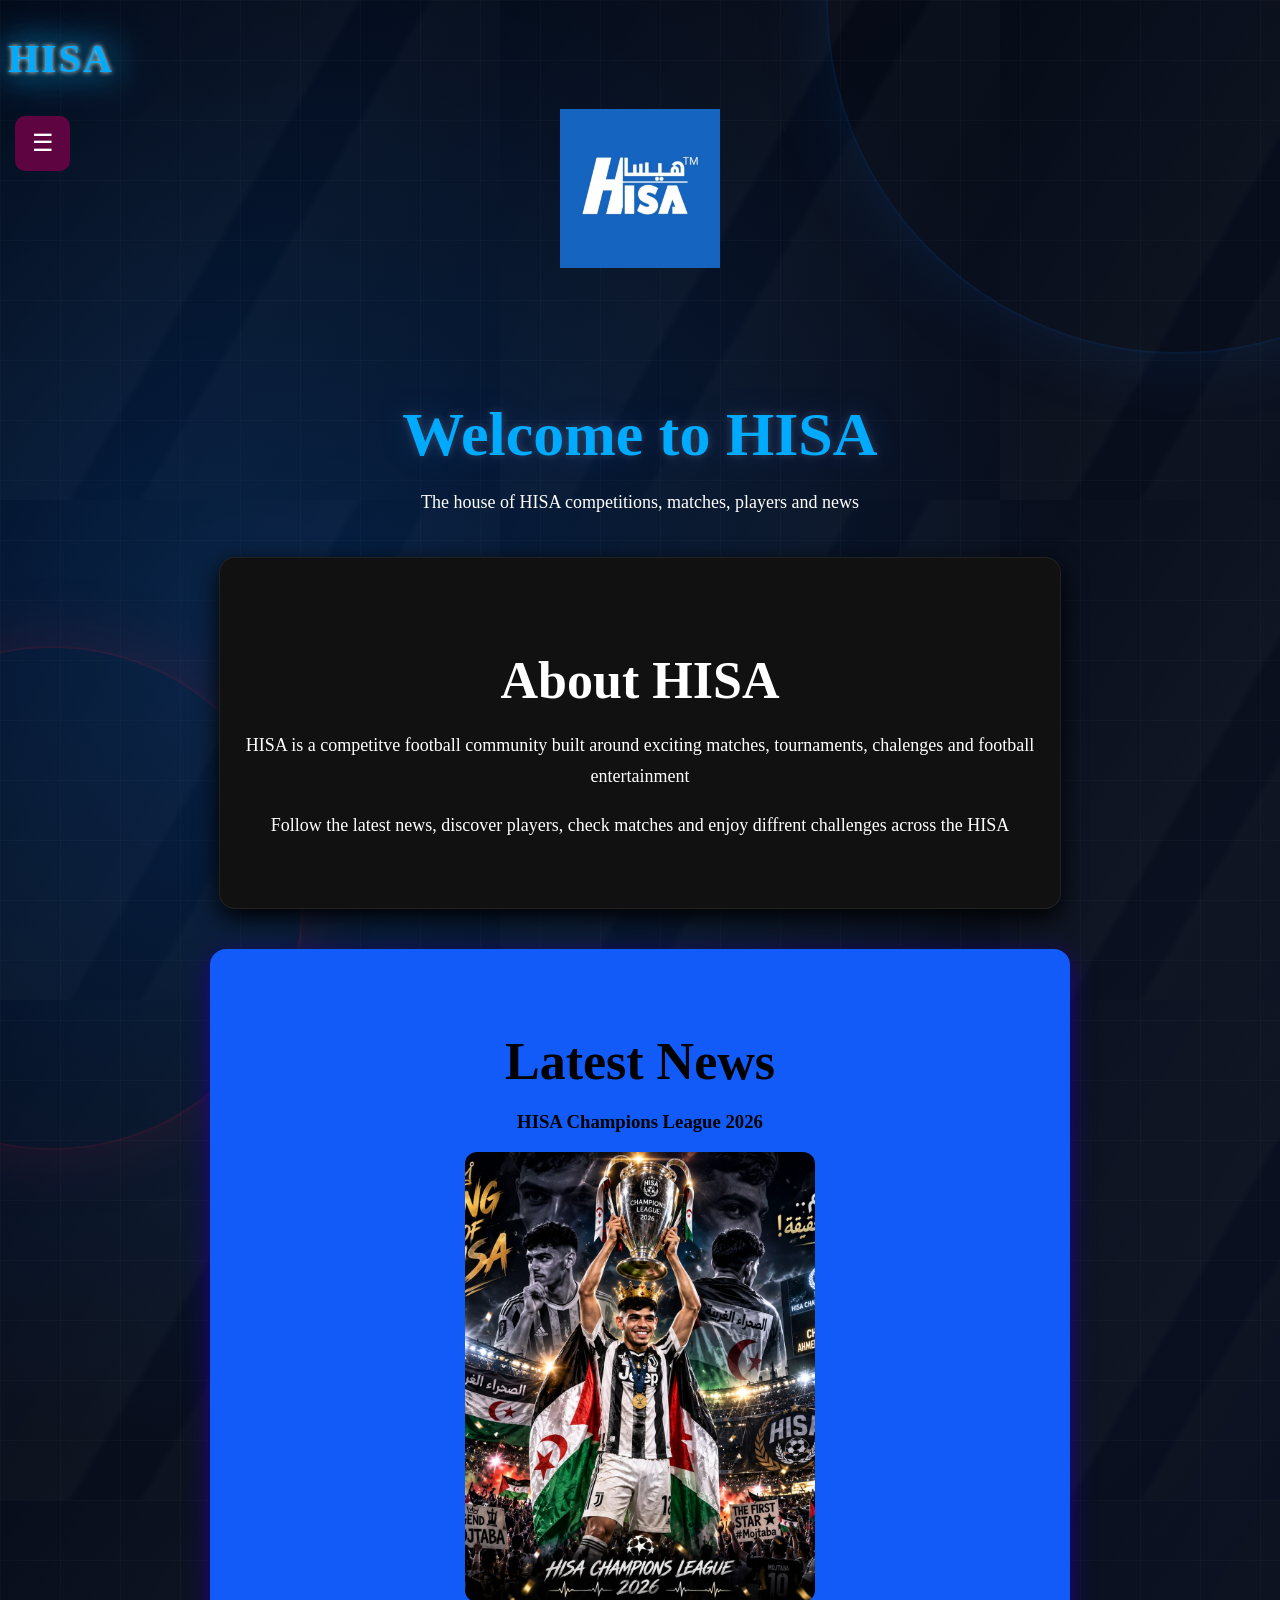
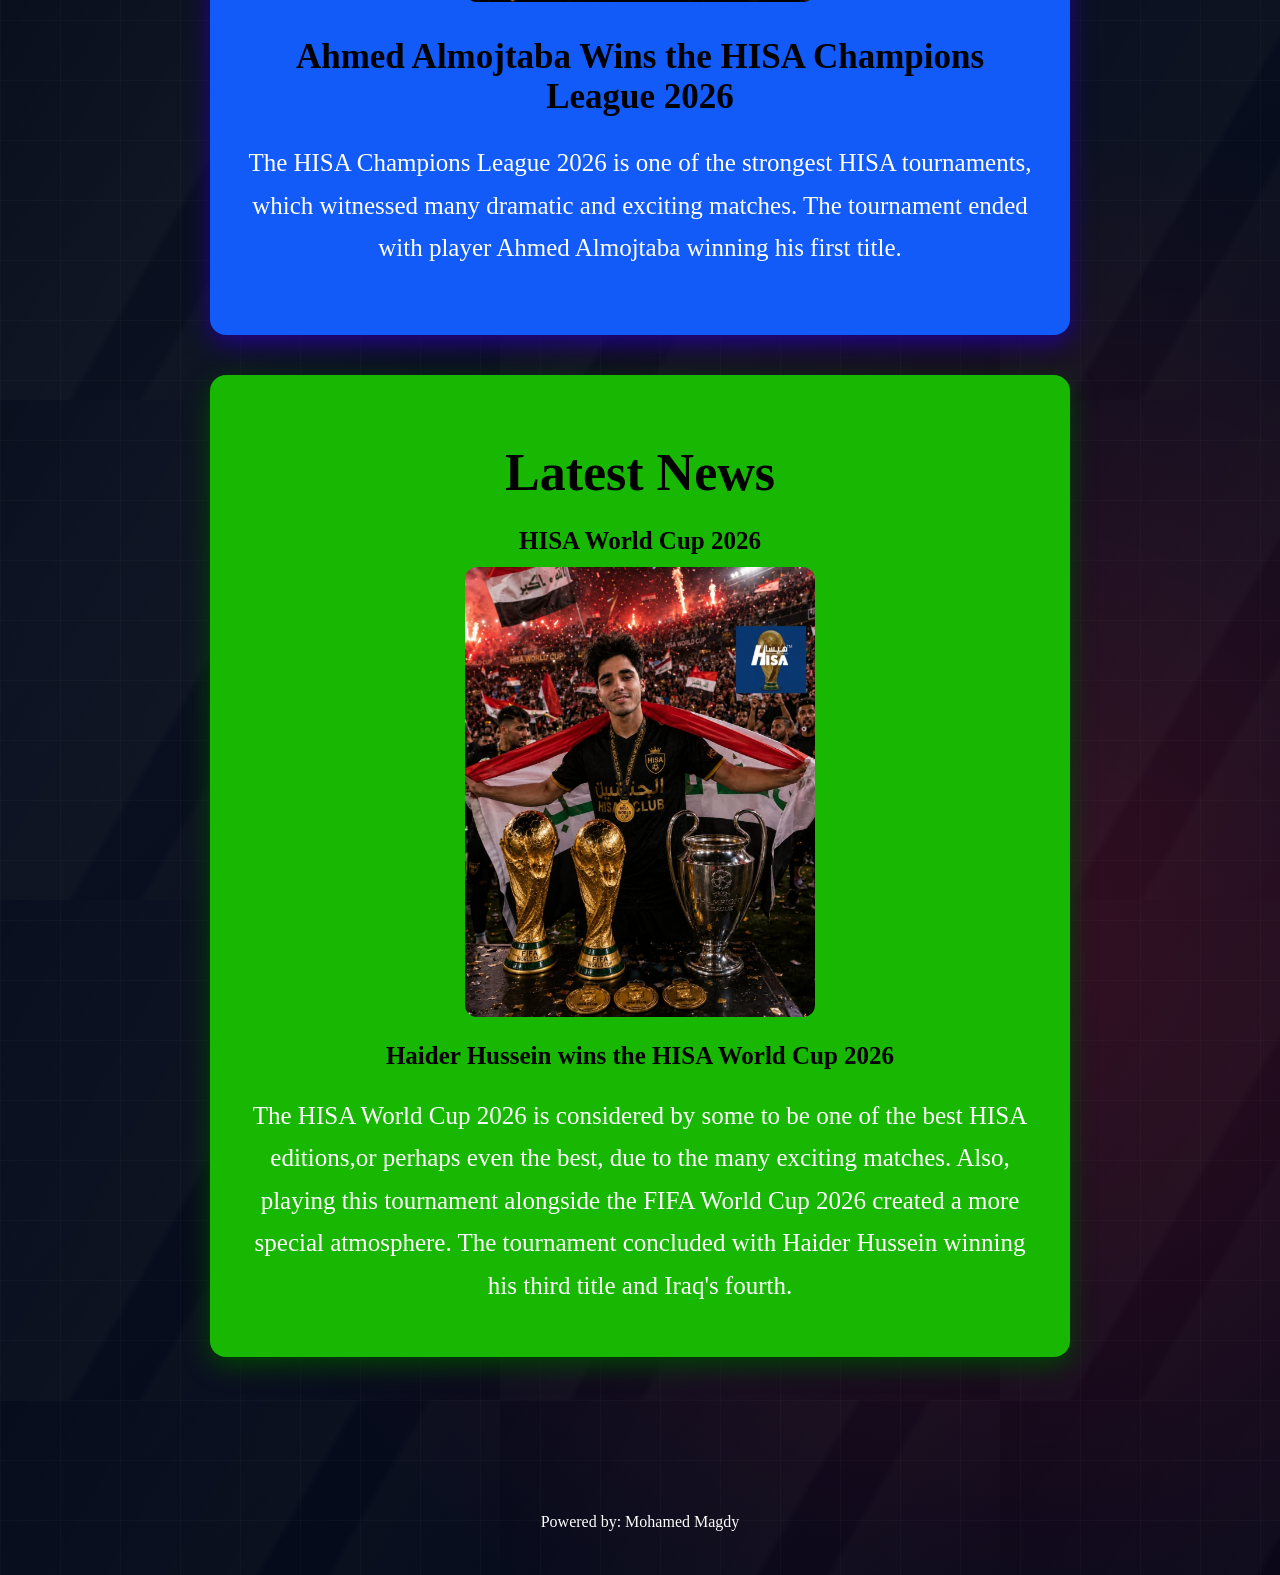
<file: index.html>
<!DOCTYPE html>
<html lang=":en">

<head>
<title>HISA</title>
<link rel="stylesheet" href="style.css">
</head>

<body>
    <h1 class="main-title">HISA</h1>

   <header>
   <img src="logo.png.jpeg">
    <button class="menu-button" id="menuButton">☰</button>

     <nav class="menu">

    <a href="index.html">Home</a>
    <a href="news.html">News</a>
    <a href="players.html">Players</a>
    <a href="matches.html">Matches</a>
    <a href="play match.html">Play Match</a>
    <a href="tournament.html">Tournaments</a>
    <a href="ranking.html">Ranking</a>

   </nav>

   </header>

   <section class="hero">
    <h1>Welcome to HISA</h1>
    <p>The house of HISA competitions, matches, players and news</p>
    <section class="about">

        <h2>About HISA</h2>
       <p> HISA is a competitve football community built around exciting matches, tournaments, chalenges and football entertainment</p>
       <p>Follow the latest news, discover players, check matches and enjoy diffrent challenges across the HISA</p>
    </section>
<section class="news">
    <h2>Latest News</h2>
    <article clss="news-card">
        <h3>HISA Champions League 2026</h3>
        <article class="news-card">
            <img src="winner.jpg.jpeg" alt="HISA Champions League Winner">
            <h3>Ahmed Almojtaba Wins the HISA Champions League 2026</h3>
            <p>The HISA Champions League 2026 is one of the strongest HISA tournaments, which witnessed many dramatic and exciting matches. The tournament ended with player Ahmed Almojtaba winning his first title.</p>
        </article>
     
    </article>

</section>

<section class="news1">
    <h2>Latest News</h2>
    <article class="tournament-name">
        <h3>HISA World Cup 2026</h3>
    <img src="WC.jpg.jpeg" alt="HISA News">
    <h3>Haider Hussein wins the HISA World Cup 2026</h3>
    <p>The HISA World Cup 2026 is considered by some to be one of the best HISA editions,or perhaps even the best, due to the many exciting matches. Also, playing this tournament alongside the FIFA World Cup 2026 created a more special atmosphere. The tournament concluded with Haider Hussein winning his third title and Iraq's fourth.</p>

</section>

   </section>

  <footer>
    <p>Powered by: Mohamed Magdy</p>
  </footer>


   <script src="script.js"></script>

</body>


</html>
</file>
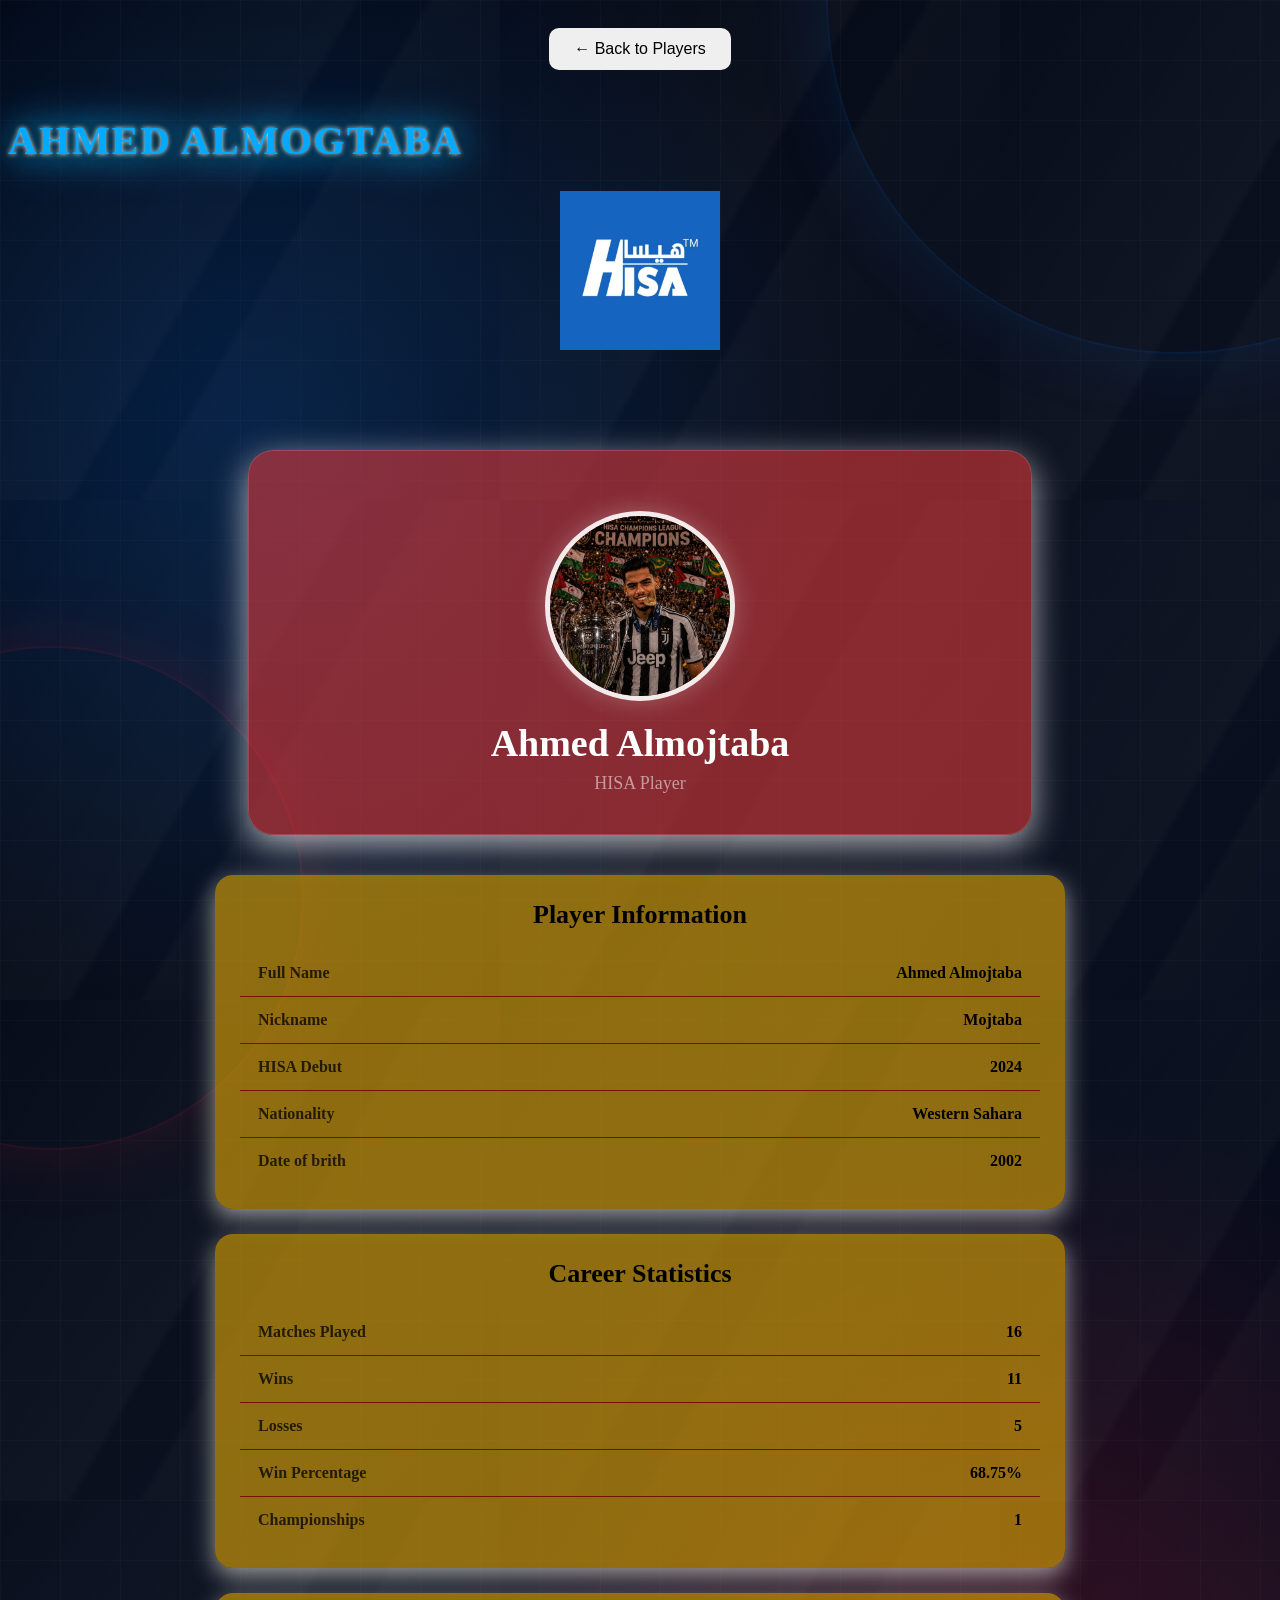
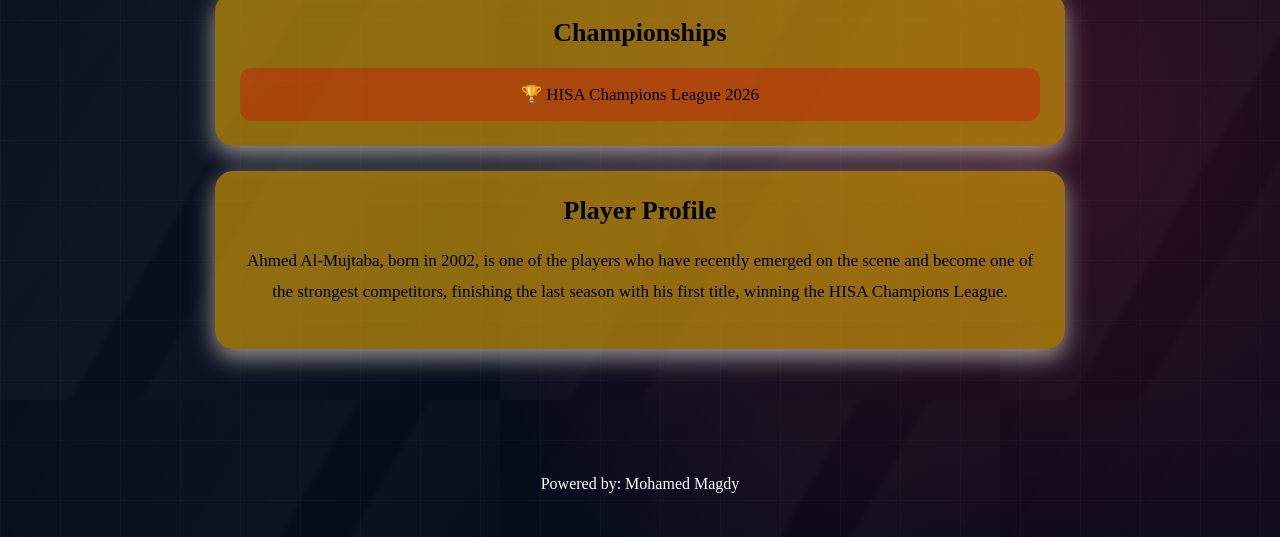
<file: almojtaba.html>
<!DOCTYPE html>
<html lang="en">

<head>
    <meta charset="UTF-8">

    <meta name="viewport" content="width=device-width, initial-scale=1.0">

    <title>Ahmed Almojtaba | HISA</title>

    <link rel="stylesheet" href="style.css">
</head>


<body>

    <!-- Back Button -->

    <button class="back-to-players" onclick="openPlayer('players.html')">
        ← Back to Players
    </button>


    <!-- Page Title -->

    <h1 class="main-title">Ahmed Almogtaba</h1>


    <!-- Header -->

    <header>

        <img src="logo.png.jpeg">


    </header>


    <!-- Player Profile -->

    <div class="player-profile">


    <div class="player-header-card">

    <div class="profile-image-container">
        <img src="mojtaba.jpg.jpeg" class="profile-image">
    </div>

    <h1>Ahmed Almojtaba</h1>

    <p class="player-subtitle">
        HISA Player
    </p>

</div>


        <!-- Player Information -->

        <div class="profile-section">

            <h2>Player Information</h2>


            <div class="info-table">

                <div class="info-row">
                    <span>Full Name</span>
                    <span>Ahmed Almojtaba</span>
                </div>


                <div class="info-row">
                    <span>Nickname</span>
                    <span>Mojtaba</span>
                </div>


                <div class="info-row">
                    <span>HISA Debut</span>
                    <span>2024</span>
                </div>


                <div class="info-row">
                    <span>Nationality</span>
                    <span>Western Sahara </span>
                </div>

                      <div class="info-row">
                    <span>Date of brith</span>
                    <span>2002</span>
                </div>

            </div>

        </div>

        <!-- Career Statistics -->

        <div class="profile-section">

            <h2>Career Statistics</h2>


            <div class="info-table">

                <div class="info-row">
                    <span>Matches Played</span>
                    <span>16</span>
                </div>


                <div class="info-row">
                    <span>Wins</span>
                    <span>11</span>
                </div>


                <div class="info-row">
                    <span>Losses</span>
                    <span>5</span>
                </div>


                <div class="info-row">
                    <span>Win Percentage</span>
                    <span>68.75%</span>
                </div>


                <div class="info-row">
                    <span>Championships</span>
                    <span>1</span>
                </div>

            </div>

        </div>


        <!-- Championships -->

        <div class="profile-section">

            <h2>Championships</h2>


            <div class="championship-list">

                <div class="championship">
                    🏆 HISA Champions League 2026
                </div>

            </div>

        </div>


        <!-- Player Profile -->

        <div class="profile-section">

            <h2>Player Profile</h2>


            <p class="player-description">

                Ahmed Al-Mujtaba, born in 2002,
                 is one of the players who have recently emerged on the scene and become one of the strongest competitors, 
                 finishing the last season with his first title, winning the HISA Champions League.

            </p>

        </div>


    </div>


    <!-- Footer -->

    <footer>

        <p>Powered by: Mohamed Magdy</p>

    </footer>


    <!-- JavaScript -->

    <script src="script.js"></script>


</body>

</html>
</file>
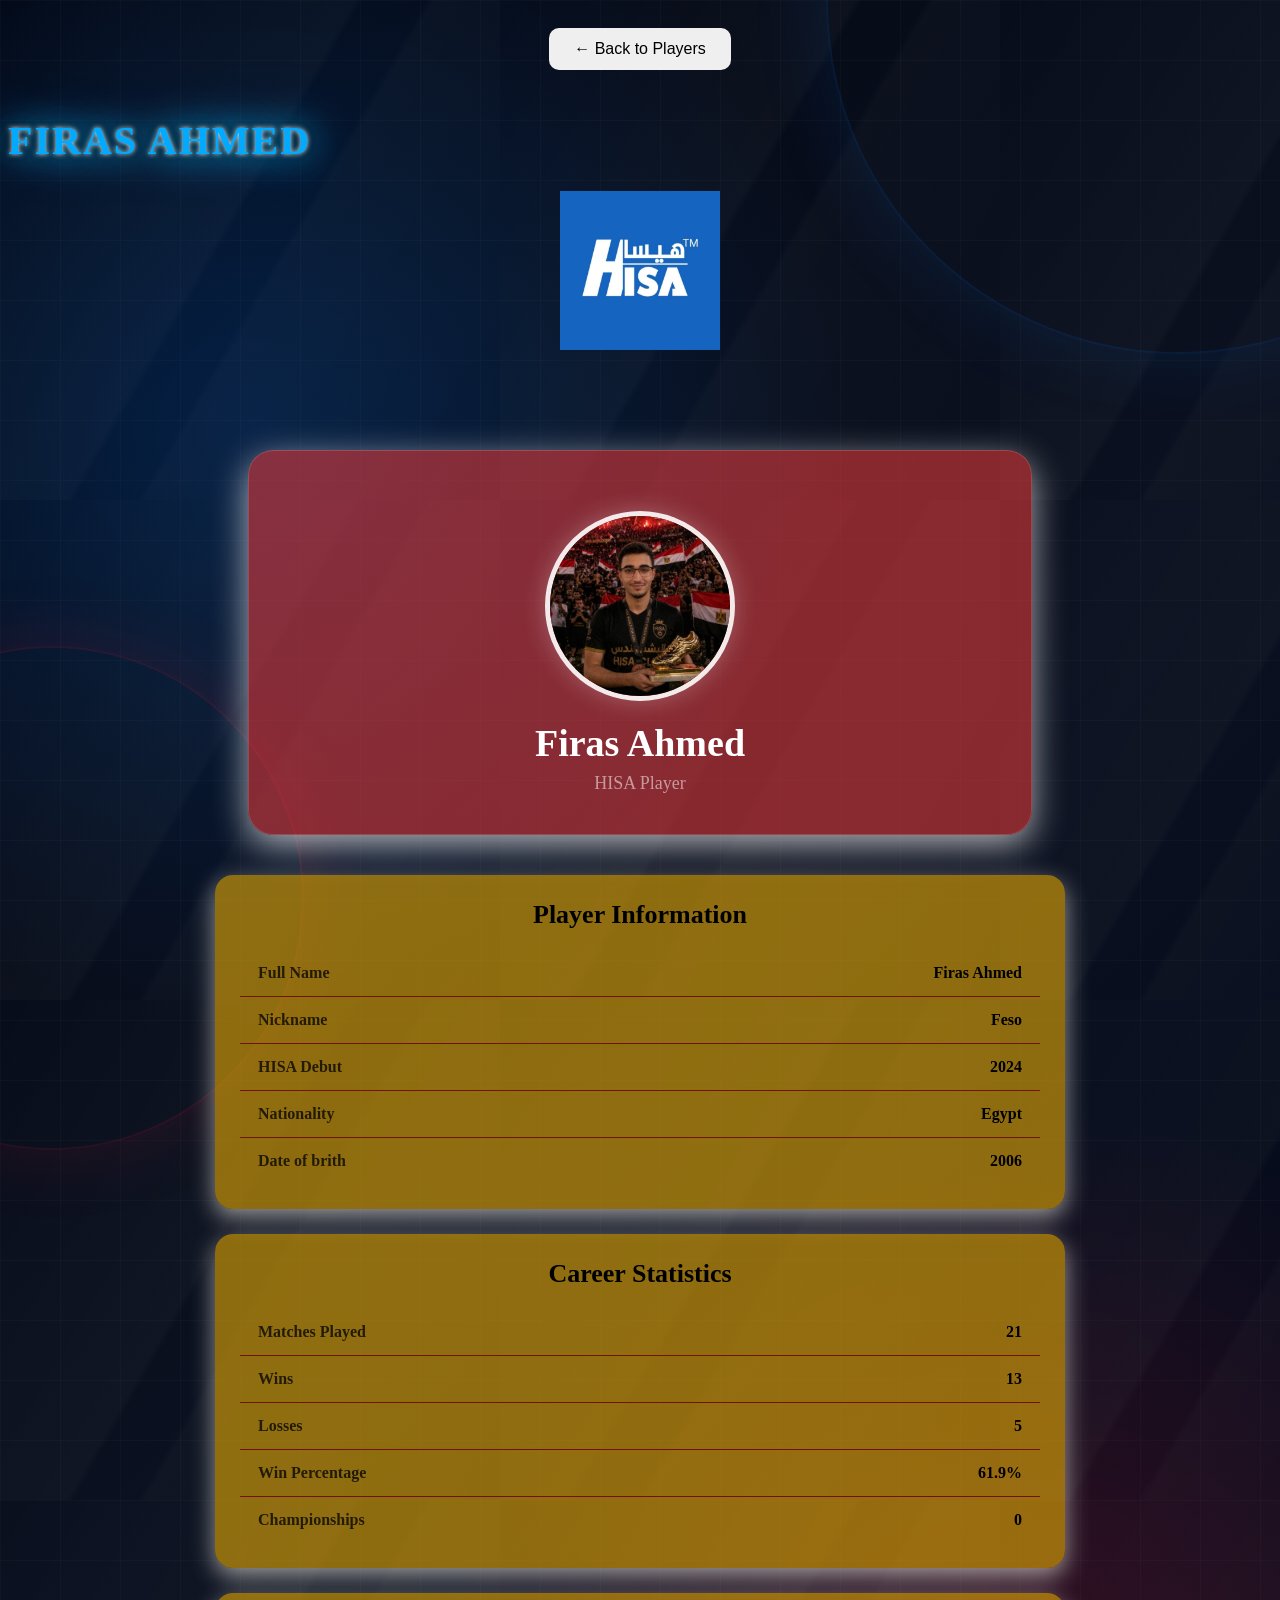
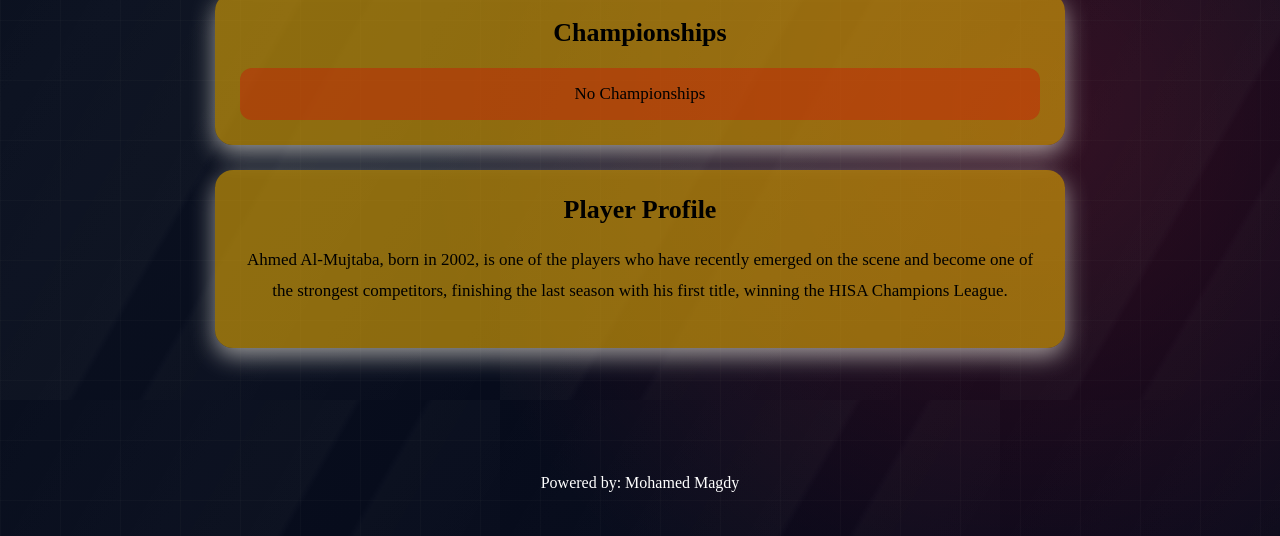
<file: feso.html>
<!DOCTYPE html>
<html lang="en">

<head>
    <meta charset="UTF-8">

    <meta name="viewport" content="width=device-width, initial-scale=1.0">

    <title>Firas Ahmed | HISA</title>

    <link rel="stylesheet" href="style.css">
</head>


<body>

    <!-- Back Button -->

    <button class="back-to-players" onclick="openPlayer('players.html')">
        ← Back to Players
    </button>


    <!-- Page Title -->

    <h1 class="main-title">Firas Ahmed</h1>


    <!-- Header -->

    <header>

        <img src="logo.png.jpeg">


    </header>


    <!-- Player Profile -->

    <div class="player-profile">


    <div class="player-header-card">

    <div class="profile-image-container">
        <img src="firas.jpg.jpeg" class="profile-image">
    </div>

    <h1>Firas Ahmed</h1>

    <p class="player-subtitle">
        HISA Player
    </p>

</div>


        <!-- Player Information -->

        <div class="profile-section">

            <h2>Player Information</h2>


            <div class="info-table">

                <div class="info-row">
                    <span>Full Name</span>
                    <span>Firas Ahmed</span>
                </div>


                <div class="info-row">
                    <span>Nickname</span>
                    <span>Feso</span>
                </div>


                <div class="info-row">
                    <span>HISA Debut</span>
                    <span>2024</span>
                </div>


                <div class="info-row">
                    <span>Nationality</span>
                    <span>Egypt </span>
                </div>

                      <div class="info-row">
                    <span>Date of brith</span>
                    <span>2006</span>
                </div>

            </div>

        </div>

        <!-- Career Statistics -->

        <div class="profile-section">

            <h2>Career Statistics</h2>


            <div class="info-table">

                <div class="info-row">
                    <span>Matches Played</span>
                    <span>21</span>
                </div>


                <div class="info-row">
                    <span>Wins</span>
                    <span>13</span>
                </div>


                <div class="info-row">
                    <span>Losses</span>
                    <span>5</span>
                </div>


                <div class="info-row">
                    <span>Win Percentage</span>
                    <span>61.9%</span>
                </div>


                <div class="info-row">
                    <span>Championships</span>
                    <span>0</span>
                </div>

            </div>

        </div>


        <!-- Championships -->

        <div class="profile-section">

            <h2>Championships</h2>


            <div class="championship-list">

                <div class="championship">
                    No Championships
                </div>

            </div>

        </div>


        <!-- Player Profile -->

        <div class="profile-section">

            <h2>Player Profile</h2>


            <p class="player-description">

                Ahmed Al-Mujtaba, born in 2002,
                 is one of the players who have recently emerged on the scene and become one of the strongest competitors, 
                 finishing the last season with his first title, winning the HISA Champions League.

            </p>

        </div>


    </div>


    <!-- Footer -->

    <footer>

        <p>Powered by: Mohamed Magdy</p>

    </footer>


    <!-- JavaScript -->

    <script src="script.js"></script>


</body>

</html>
</file>
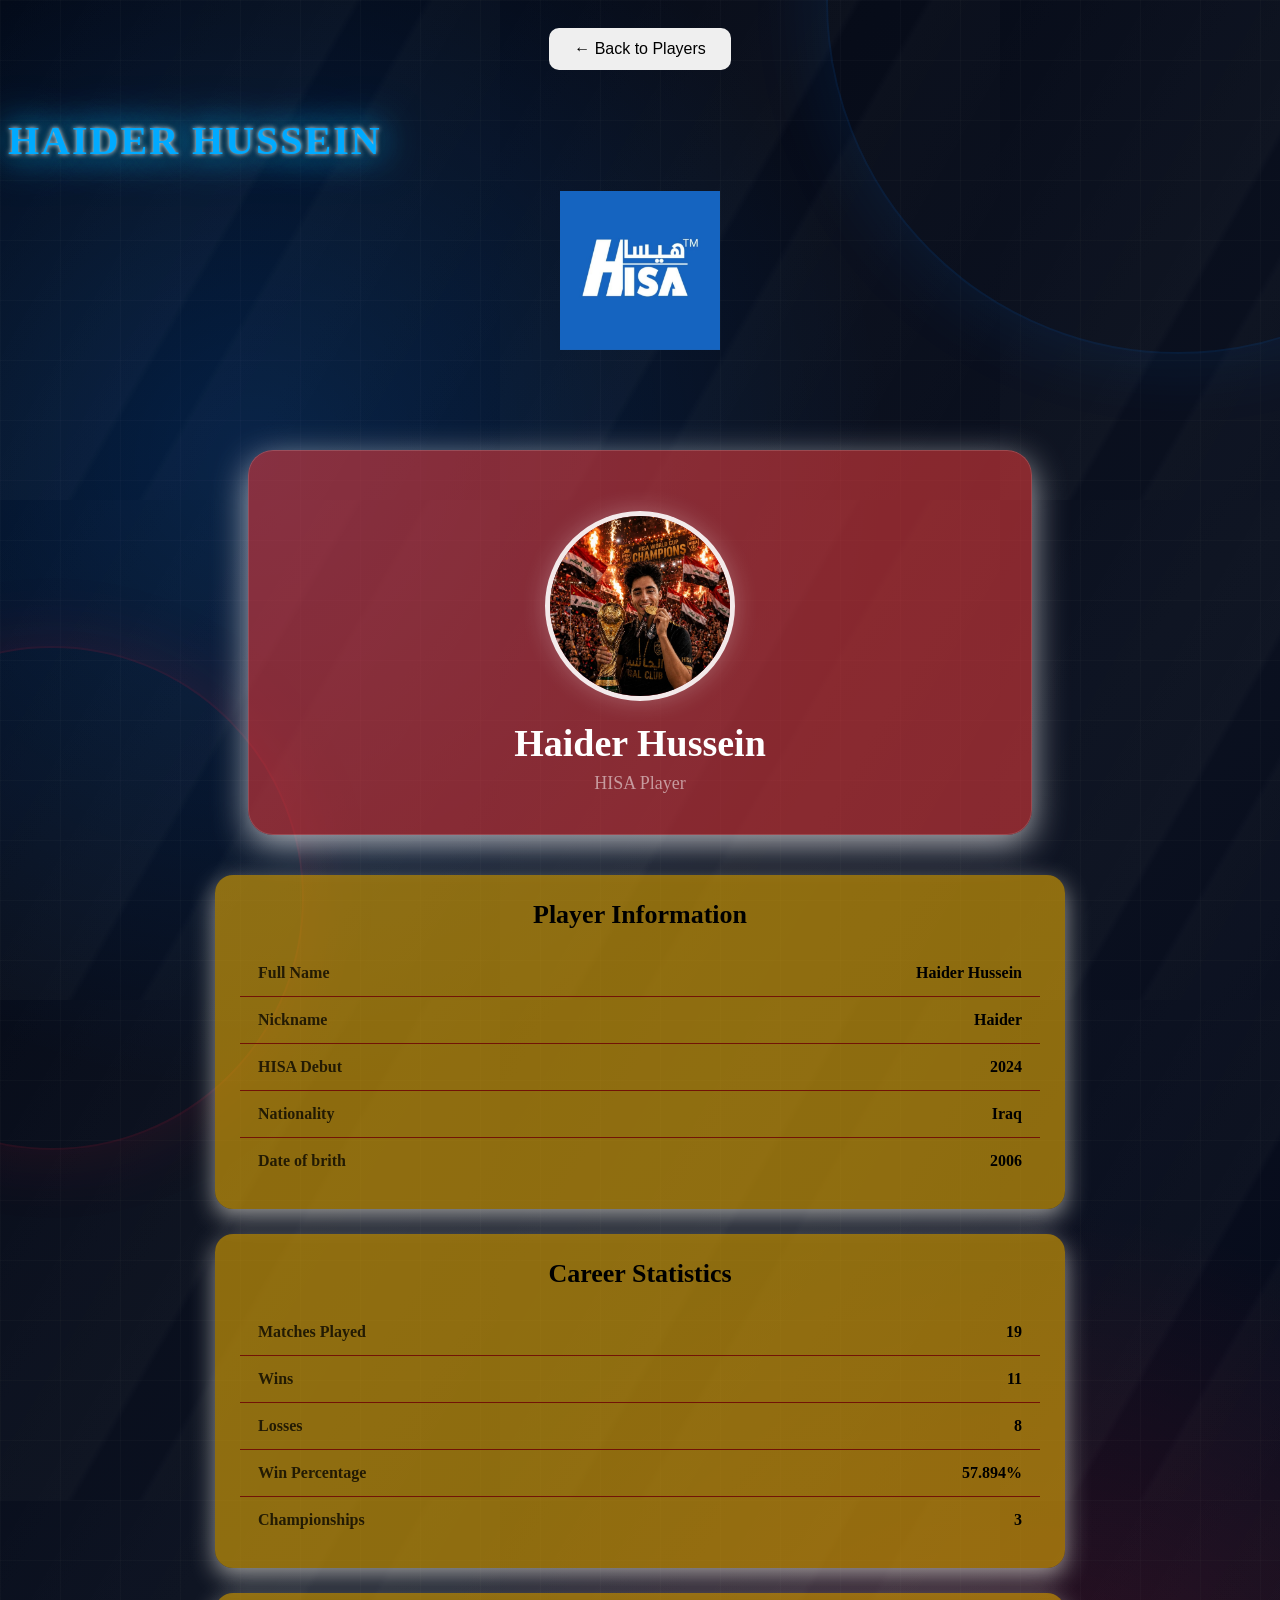
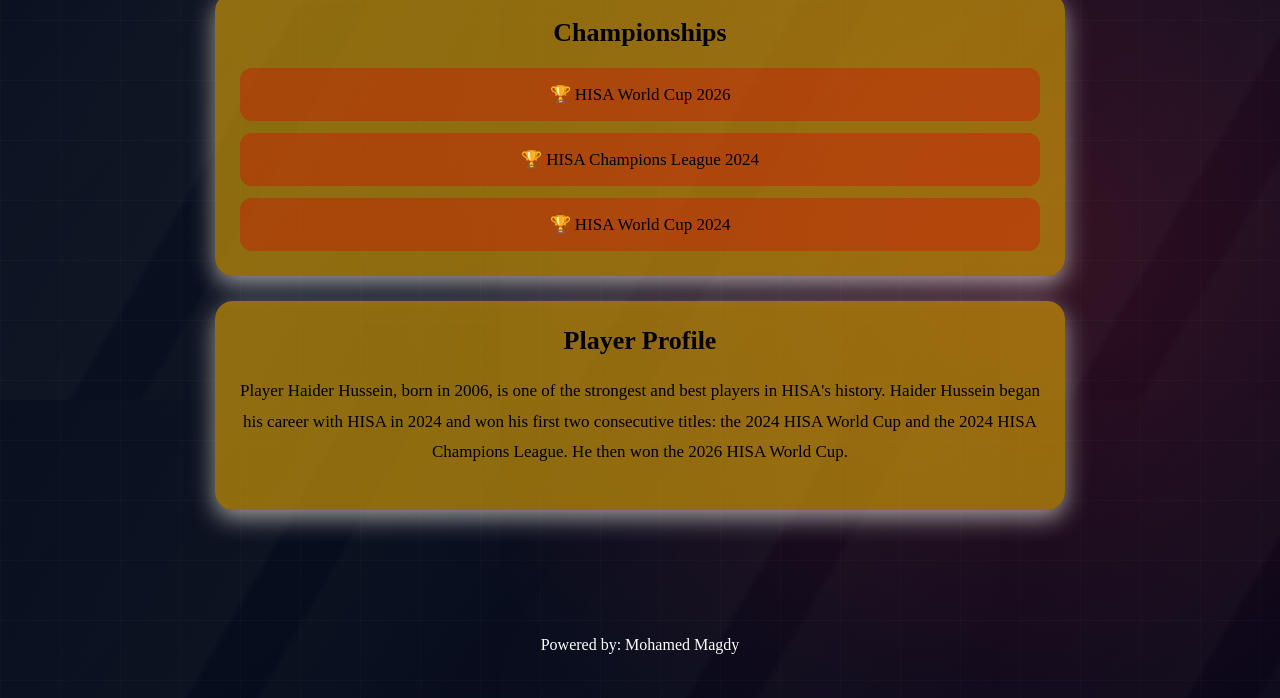
<file: haider.html>
<!DOCTYPE html>
<html lang="en">

<head>
    <meta charset="UTF-8">

    <meta name="viewport" content="width=device-width, initial-scale=1.0">

    <title>Haider Hussein | HISA</title>

    <link rel="stylesheet" href="style.css">
</head>


<body>

    <!-- Back Button -->

    <button class="back-to-players" onclick="openPlayer('players.html')">
        ← Back to Players
    </button>


    <!-- Page Title -->

    <h1 class="main-title">Haider Hussein</h1>


    <!-- Header -->

    <header>

        <img src="logo.png.jpeg">


    </header>


    <!-- Player Profile -->

    <div class="player-profile">


    <div class="player-header-card">

    <div class="profile-image-container">
        <img src="haider.jpg.jpeg" class="profile-image">
    </div>

    <h1>Haider Hussein</h1>

    <p class="player-subtitle">
        HISA Player
    </p>

</div>


        <!-- Player Information -->

        <div class="profile-section">

            <h2>Player Information</h2>


            <div class="info-table">

                <div class="info-row">
                    <span>Full Name</span>
                    <span>Haider Hussein</span>
                </div>


                <div class="info-row">
                    <span>Nickname</span>
                    <span>Haider</span>
                </div>


                <div class="info-row">
                    <span>HISA Debut</span>
                    <span>2024</span>
                </div>


                <div class="info-row">
                    <span>Nationality</span>
                    <span>Iraq</span>
                </div>

                      <div class="info-row">
                    <span>Date of brith</span>
                    <span>2006</span>
                </div>

            </div>

        </div>

        <!-- Career Statistics -->

        <div class="profile-section">

            <h2>Career Statistics</h2>


            <div class="info-table">

                <div class="info-row">
                    <span>Matches Played</span>
                    <span>19</span>
                </div>


                <div class="info-row">
                    <span>Wins</span>
                    <span>11</span>
                </div>


                <div class="info-row">
                    <span>Losses</span>
                    <span>8</span>
                </div>


                <div class="info-row">
                    <span>Win Percentage</span>
                    <span>57.894%</span>
                </div>


                <div class="info-row">
                    <span>Championships</span>
                    <span>3</span>
                </div>

            </div>

        </div>


        <!-- Championships -->

        <div class="profile-section">

            <h2>Championships</h2>


            <div class="championship-list">

                <div class="championship">
                    🏆 HISA World Cup 2026
                </div>


                <div class="championship">
                    🏆 HISA Champions League 2024
                </div>


                <div class="championship">
                    🏆 HISA World Cup 2024
                </div>

            </div>

        </div>


        <!-- Player Profile -->

        <div class="profile-section">

            <h2>Player Profile</h2>


            <p class="player-description">

               Player Haider Hussein, born in 2006, is one of the strongest and best players in HISA's history. 
               Haider Hussein began his career with HISA in 2024 and won his first two consecutive titles:
                the 2024 HISA World Cup and the 2024 HISA Champions League. He then won the 2026 HISA World Cup.

            </p>

        </div>


    </div>


    <!-- Footer -->

    <footer>

        <p>Powered by: Mohamed Magdy</p>

    </footer>


    <!-- JavaScript -->

    <script src="script.js"></script>


</body>

</html>
</file>
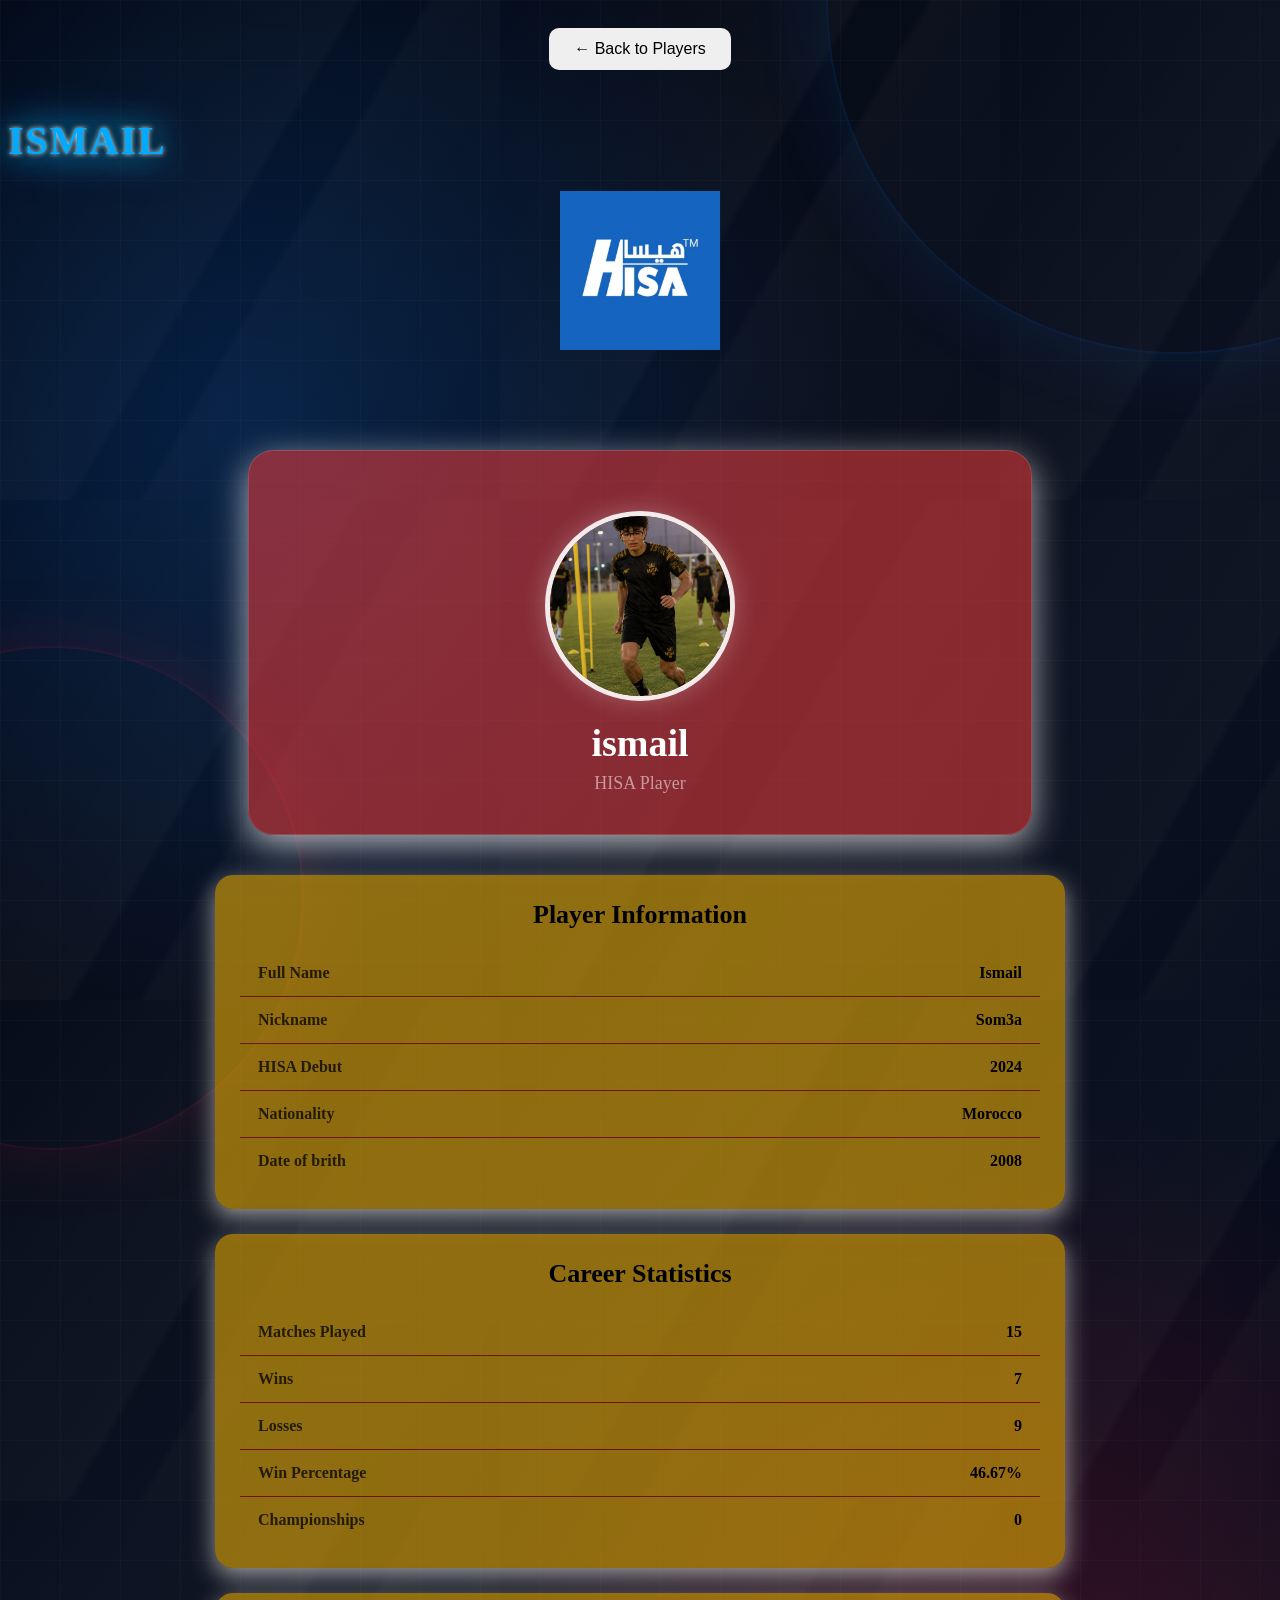
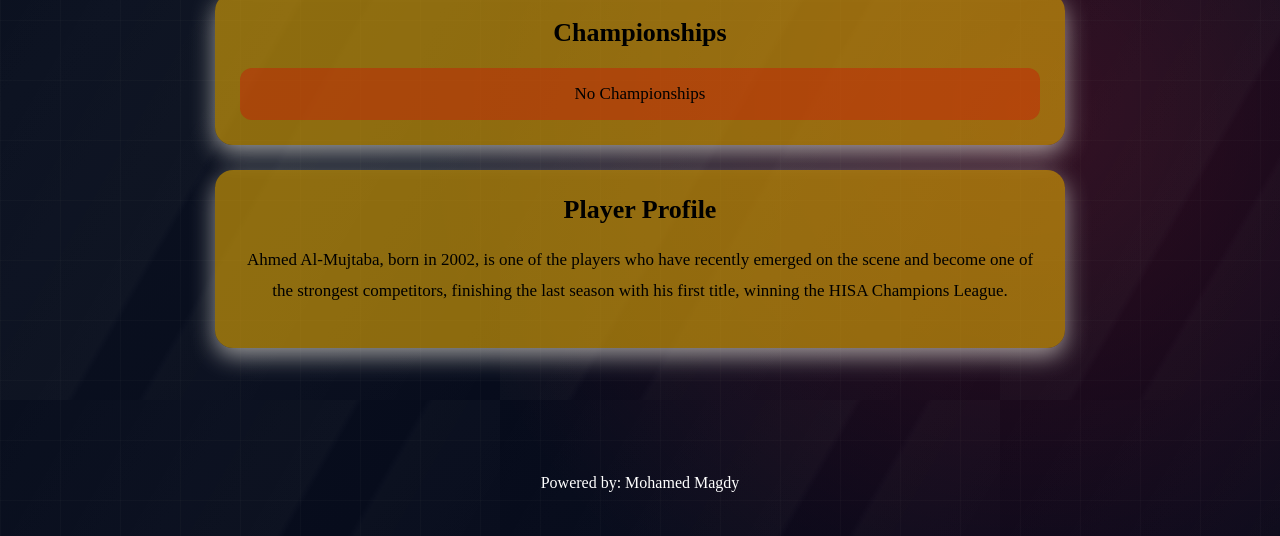
<file: ismail.html>
<!DOCTYPE html>
<html lang="en">

<head>
    <meta charset="UTF-8">

    <meta name="viewport" content="width=device-width, initial-scale=1.0">

    <title>Ismail | HISA</title>

    <link rel="stylesheet" href="style.css">
</head>


<body>

    <!-- Back Button -->

    <button class="back-to-players" onclick="openPlayer('players.html')">
        ← Back to Players
    </button>


    <!-- Page Title -->

    <h1 class="main-title">Ismail</h1>


    <!-- Header -->

    <header>

        <img src="logo.png.jpeg">


    </header>


    <!-- Player Profile -->

    <div class="player-profile">


    <div class="player-header-card">

    <div class="profile-image-container">
        <img src="ismail.jpg.jpeg" class="profile-image">
    </div>

    <h1>ismail</h1>

    <p class="player-subtitle">
        HISA Player
    </p>

</div>


        <!-- Player Information -->

        <div class="profile-section">

            <h2>Player Information</h2>


            <div class="info-table">

                <div class="info-row">
                    <span>Full Name</span>
                    <span>Ismail</span>
                </div>


                <div class="info-row">
                    <span>Nickname</span>
                    <span>Som3a</span>
                </div>


                <div class="info-row">
                    <span>HISA Debut</span>
                    <span>2024</span>
                </div>


                <div class="info-row">
                    <span>Nationality</span>
                    <span>Morocco</span>
                </div>

                      <div class="info-row">
                    <span>Date of brith</span>
                    <span>2008</span>
                </div>

            </div>

        </div>

        <!-- Career Statistics -->

        <div class="profile-section">

            <h2>Career Statistics</h2>


            <div class="info-table">

                <div class="info-row">
                    <span>Matches Played</span>
                    <span>15</span>
                </div>


                <div class="info-row">
                    <span>Wins</span>
                    <span>7</span>
                </div>


                <div class="info-row">
                    <span>Losses</span>
                    <span>9</span>
                </div>


                <div class="info-row">
                    <span>Win Percentage</span>
                    <span>46.67%</span>
                </div>


                <div class="info-row">
                    <span>Championships</span>
                    <span>0</span>
                </div>

            </div>

        </div>


        <!-- Championships -->

        <div class="profile-section">

            <h2>Championships</h2>


            <div class="championship-list">

                <div class="championship">
                    No Championships
                </div>

            </div>

        </div>


        <!-- Player Profile -->

        <div class="profile-section">

            <h2>Player Profile</h2>


            <p class="player-description">

                Ahmed Al-Mujtaba, born in 2002,
                 is one of the players who have recently emerged on the scene and become one of the strongest competitors, 
                 finishing the last season with his first title, winning the HISA Champions League.

            </p>

        </div>


    </div>


    <!-- Footer -->

    <footer>

        <p>Powered by: Mohamed Magdy</p>

    </footer>


    <!-- JavaScript -->

    <script src="script.js"></script>


</body>

</html>
</file>
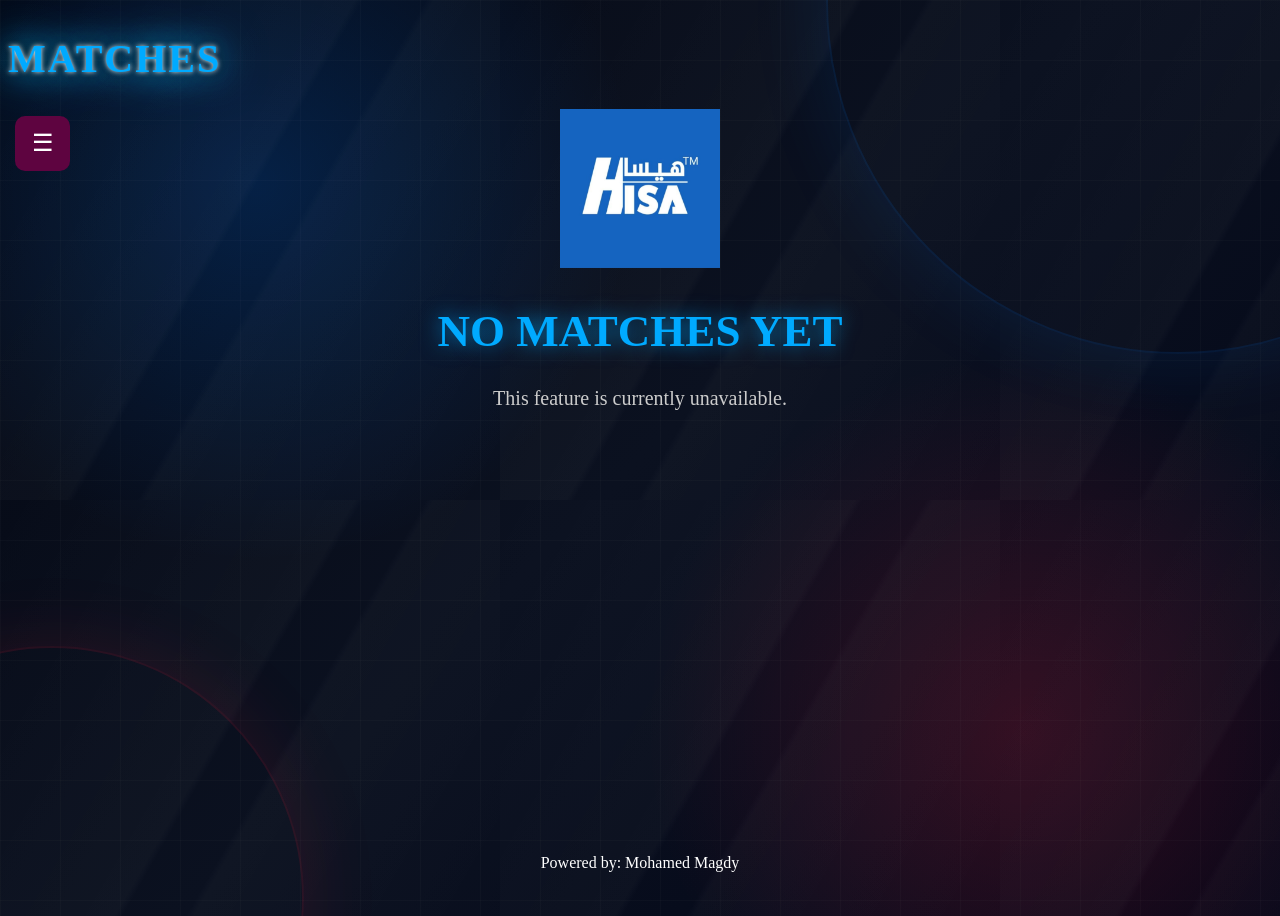
<file: matches.html>
<!DOCTYPE html>
<html lang="en">

<head>
    <meta charset="UTF-8">
    <meta name="viewport" content="width=device-width",initial-scale=1.0>

    <title>Matches</title>
 <link rel="stylesheet" href="style.css">
   
</head>

<body>

     <h1 class="main-title">Matches</h1>

  <header>
   <img src="logo.png.jpeg">
    <button class="menu-button" id="menuButton">☰</button>

     <nav class="menu">

    <a href="index.html">Home</a>
    <a href="news.html">News</a>
    <a href="players.html">Players</a>
    <a href="matches.html">Matches</a>
    <a href="play match.html">Play Match</a>
    <a href="tournament.html">Tournaments</a>
    <a href="ranking.html">Ranking</a>

   </nav>

   </header>

 <h2 class="no">NO MATCHES YET</h2>
   <p class="unavailable">
    This feature is currently unavailable.
   </p>

   <footer>
    <p>Powered by: Mohamed Magdy</p>
  </footer>

   <script src="script.js"></script>

</body>

</html>
</file>
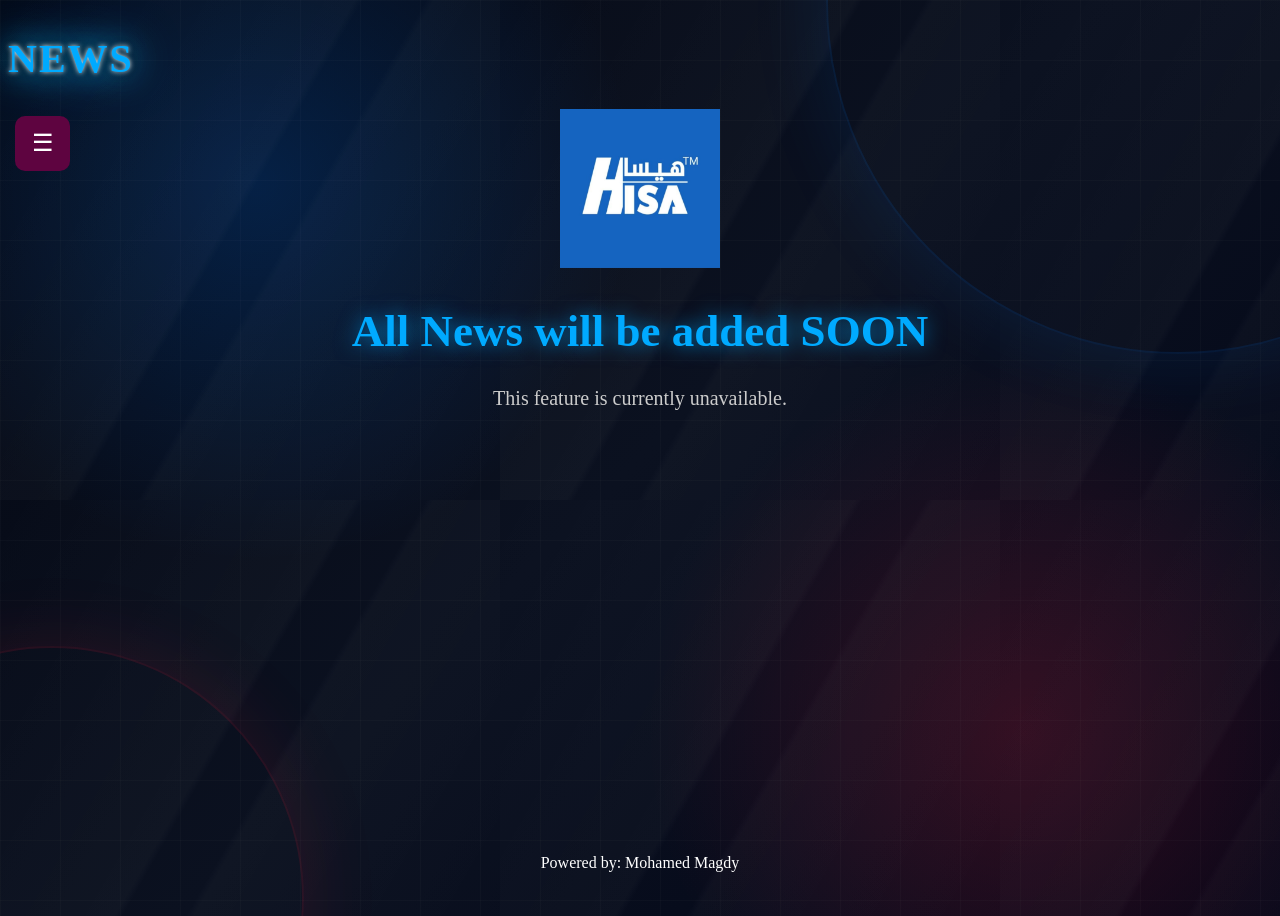
<file: news.html>
<!DOCTYPE html>
<html lang="en">

<head>
    <meta charset="UTF-8">
    <meta name="viewport" content="width=device-width",initial-scale=1.0>

    <title>News</title>
 <link rel="stylesheet" href="style.css">
   
</head>

<body>

     <h1 class="main-title">News</h1>

  <header>
   <img src="logo.png.jpeg">
    <button class="menu-button" id="menuButton">☰</button>

     <nav class="menu">

    <a href="index.html">Home</a>
    <a href="news.html">News</a>
    <a href="players.html">Players</a>
    <a href="matches.html">Matches</a>
    <a href="play match.html">Play Match</a>
    <a href="tournament.html">Tournaments</a>
    <a href="ranking.html">Ranking</a>

   </nav>

   </header>

    <h2 class="no">All News will be added SOON</h2>
   <p class="unavailable">
    This feature is currently unavailable.
   </p>

   <footer>
    <p>Powered by: Mohamed Magdy</p>
  </footer>

   <script src="script.js"></script>

</body>

</html>
</file>
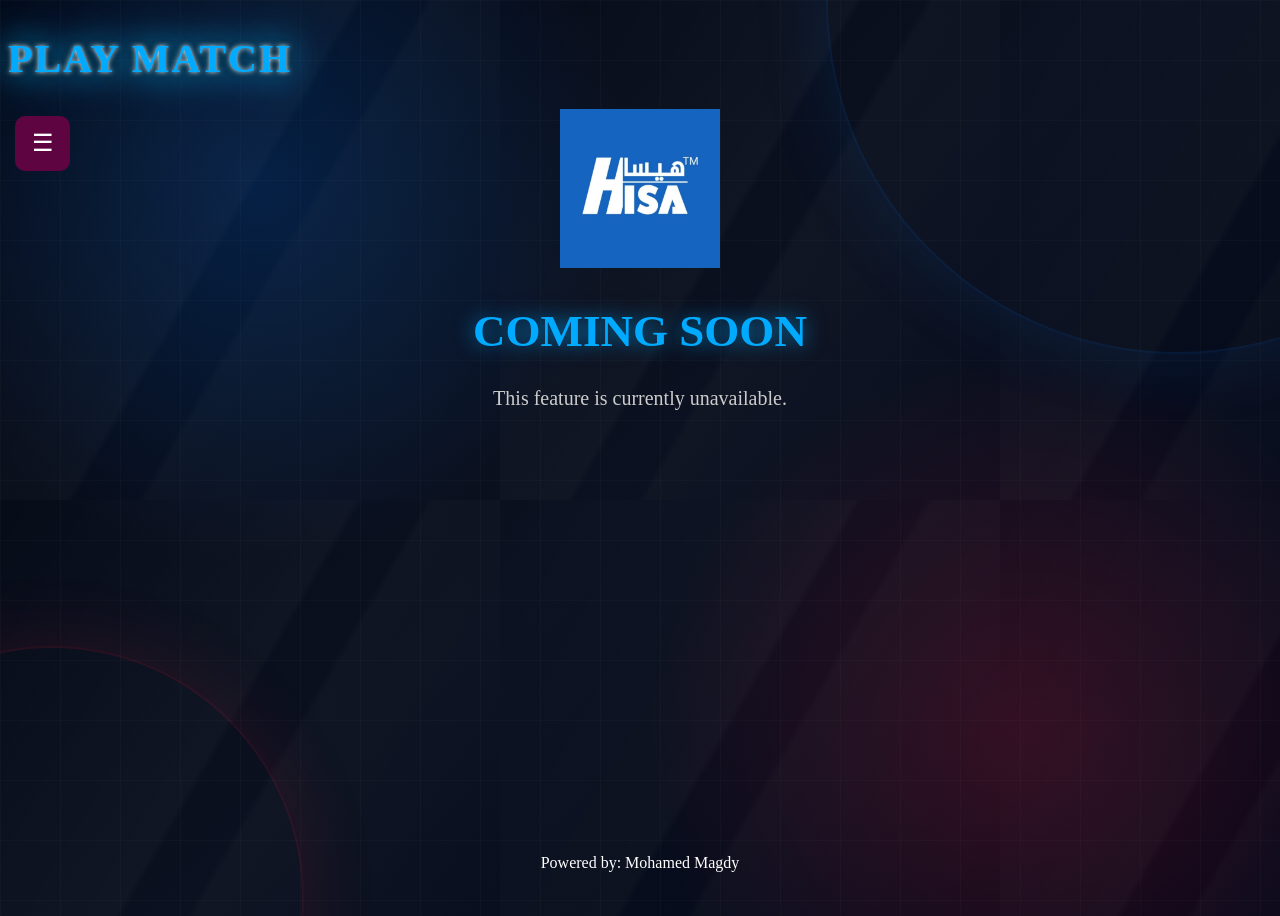
<file: play match.html>
<!DOCTYPE html>
<head>
    <meta charset="UTF-8">
    <meta name="viewport" content="width=device-width",initial-scale=1.0>

    <title>Play Match</title>
 <link rel="stylesheet" href="style.css">
   
</head>

<body>

     <h1 class="main-title">Play Match</h1>

  <header>
   <img src="logo.png.jpeg">
    <button class="menu-button" id="menuButton">☰</button>

     <nav class="menu">

    <a href="index.html">Home</a>
    <a href="news.html">News</a>
    <a href="players.html">Players</a>
    <a href="matches.html">Matches</a>
    <a href="play match.html">Play Match</a>
    <a href="tournament.html">Tournaments</a>
    <a href="ranking.html">Ranking</a>

   </nav>

   </header>

   <h2 class="coming-soon">COMING SOON</h2>
   <p class="unavailable">
    This feature is currently unavailable.
   </p>

   <footer>
    <p>Powered by: Mohamed Magdy</p>
  </footer>

   <script src="script.js"></script>
</body>

</html>
</file>
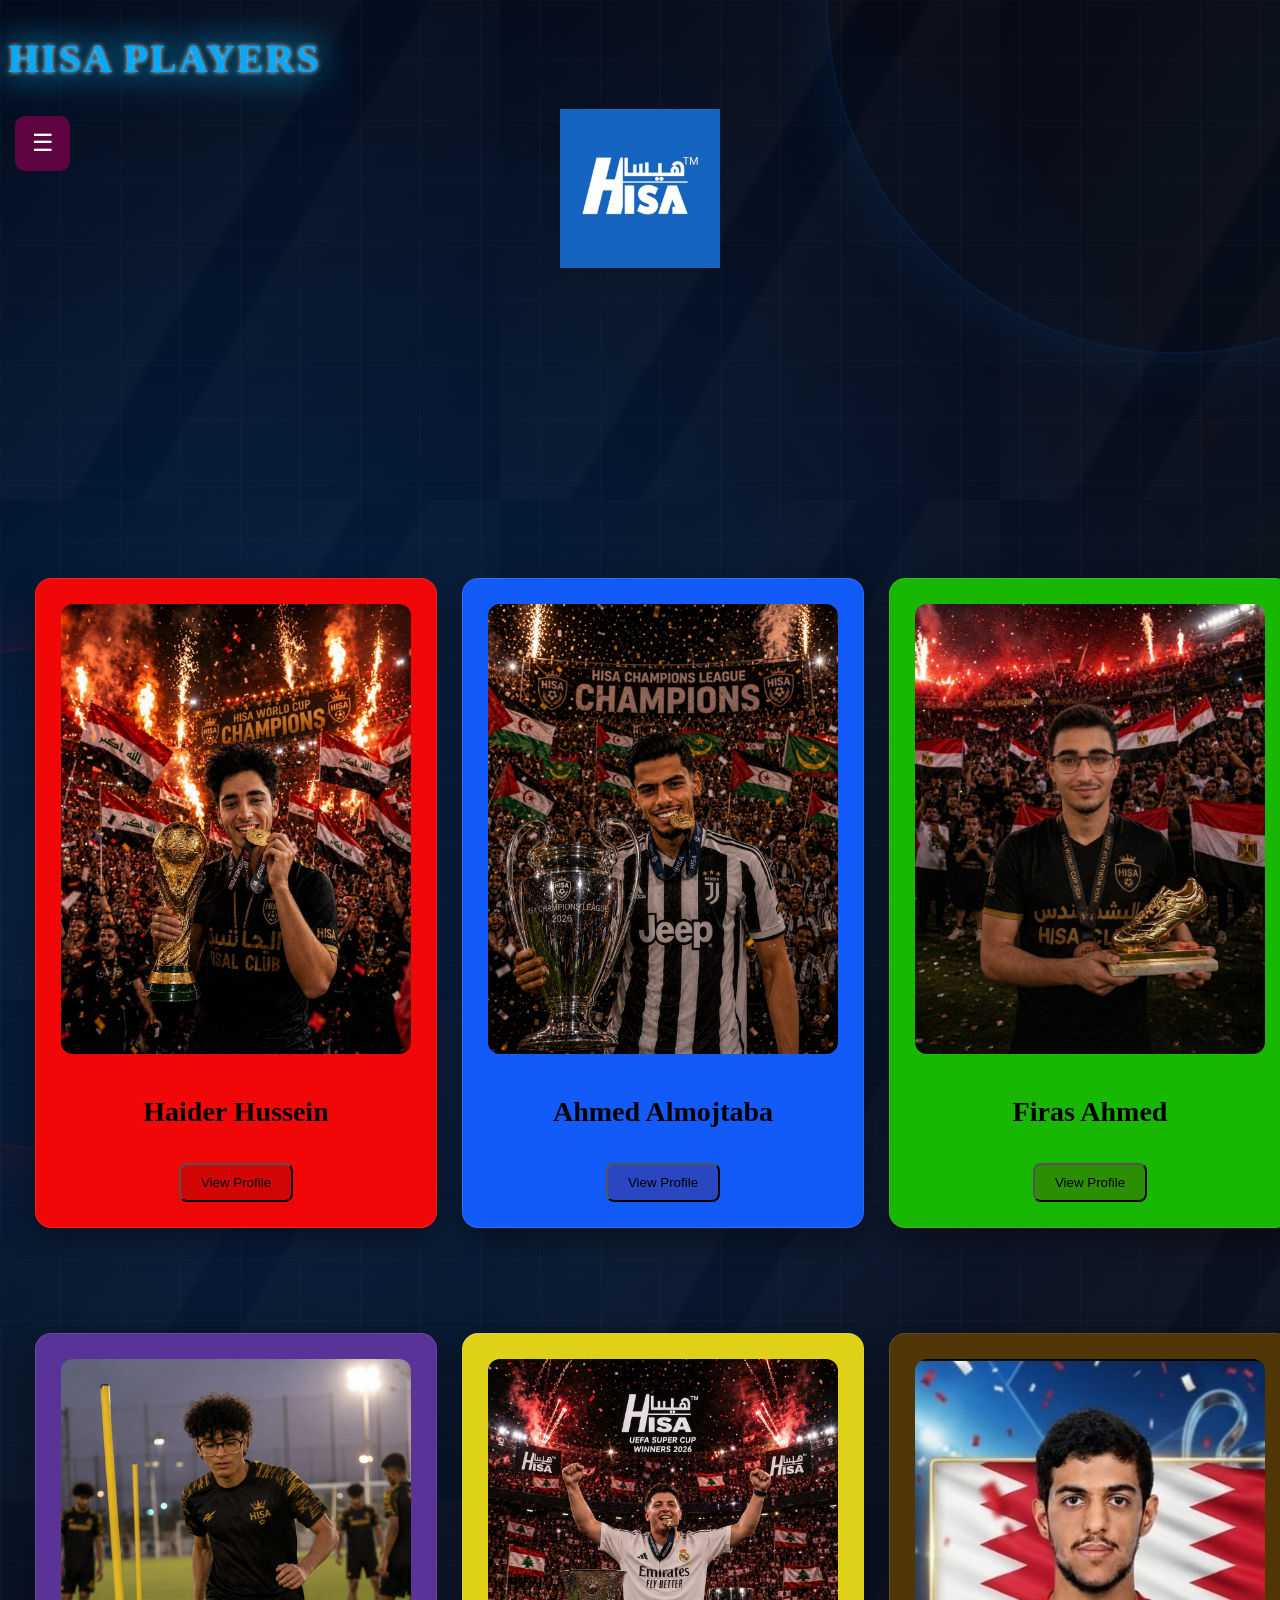
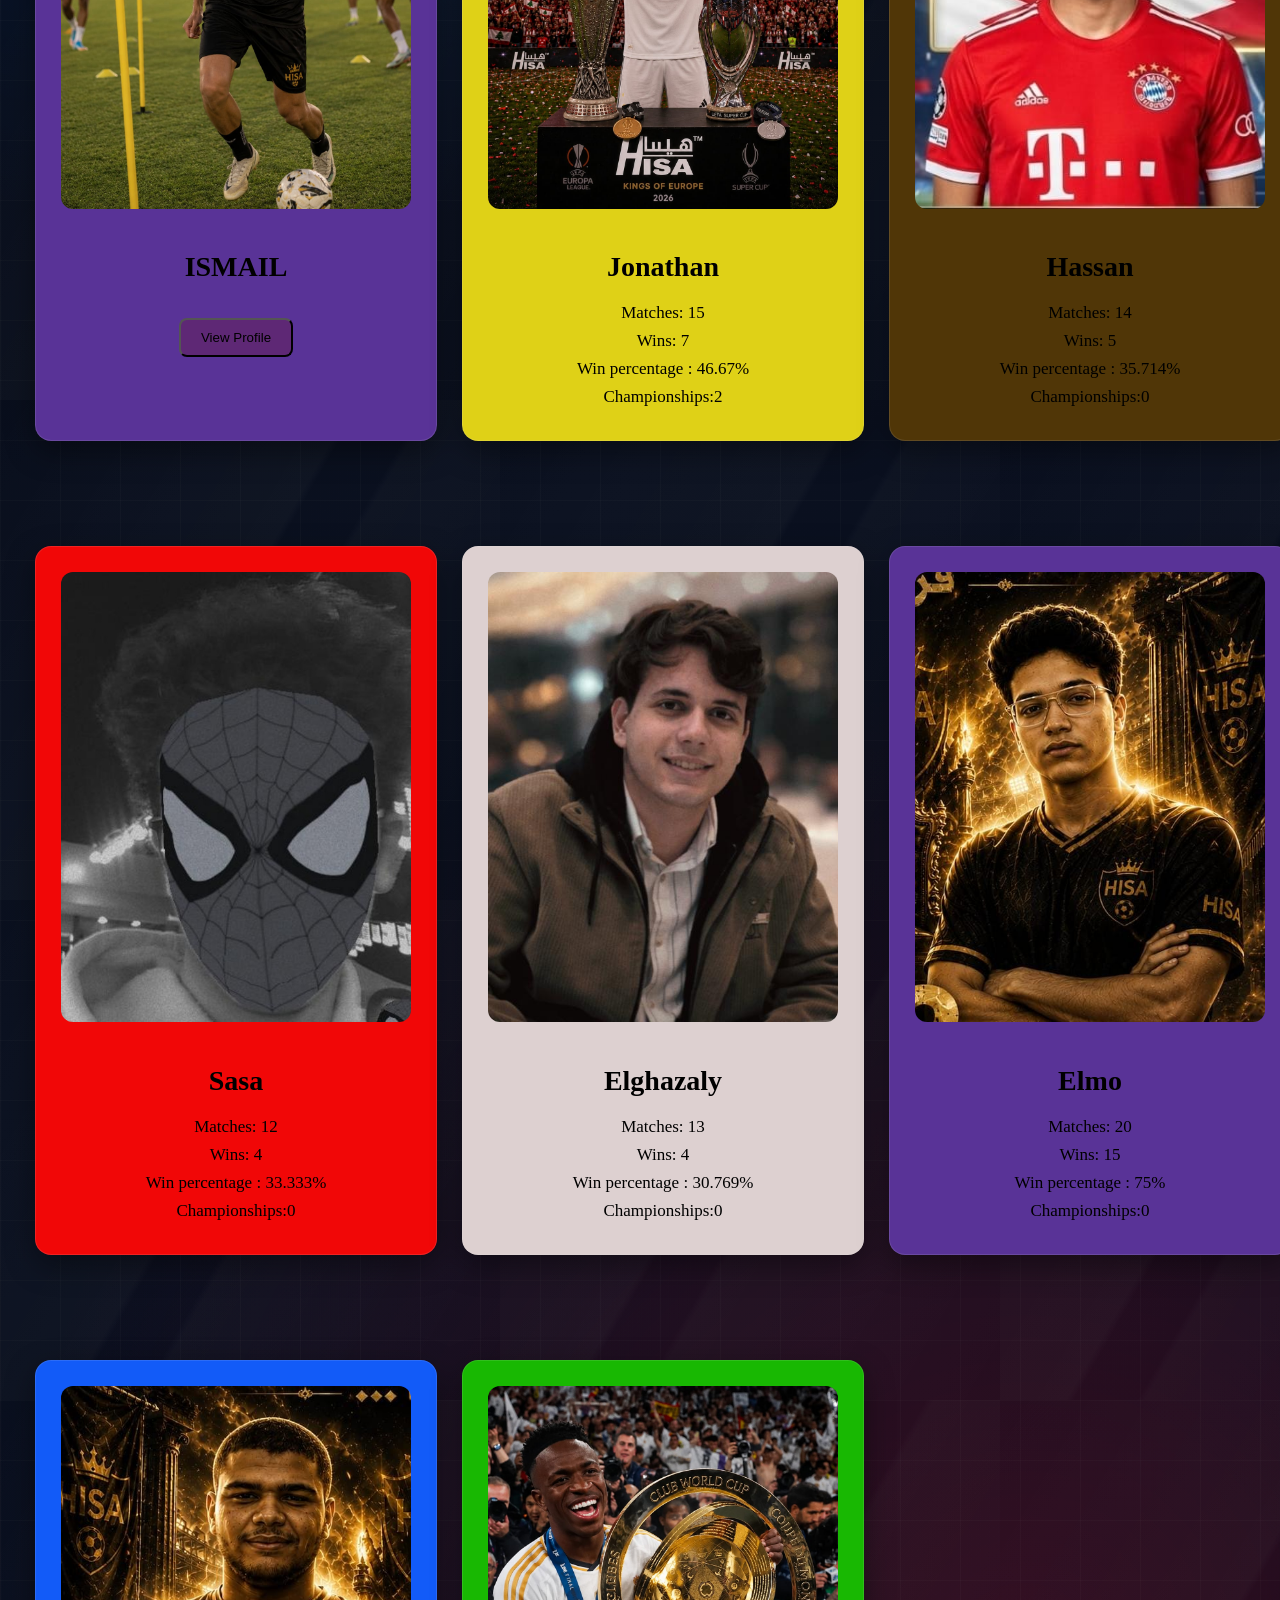
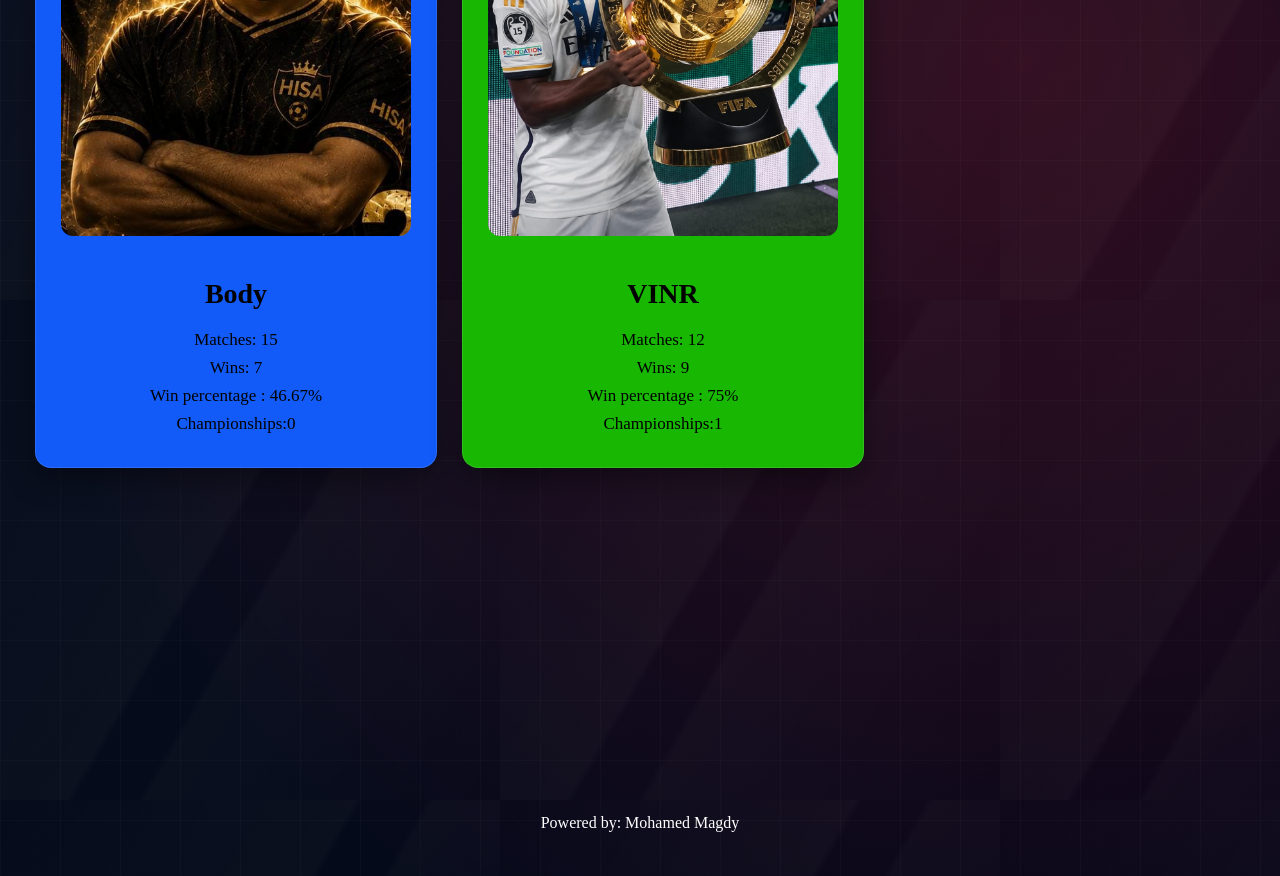
<file: players.html>
<!DOCTYPE html>
<html lang="en">

<head>
    <meta charset="UTF-8">
    <meta name="viewport" content="width=device-width",initial-scale=1.0>

    <title>HISA Players</title>
 <link rel="stylesheet" href="style.css">
   
</head>

<body>

     <h1 class="main-title">HISA Players</h1>

  <header>
   <img src="logo.png.jpeg">
    <button class="menu-button" id="menuButton">☰</button>

     <nav class="menu">

    <a href="index.html">Home</a>
    <a href="news.html">News</a>
    <a href="players.html">Players</a>
    <a href="matches.html">Matches</a>
    <a href="play match.html">Play Match</a>
    <a href="tournament.html">Tournaments</a>
    <a href="ranking.html">Ranking</a>

   </nav>

   </header>



  <div class="players-container">

    <div class="player-card red">
        <img src="haider.jpg.jpeg">

        <h2>Haider Hussein</h2>

        
      <button class="player-profile-button" onclick="openPlayer('haider.html')">
    View Profile
</button>

    </div>

    <div class="player-card blue">
        <img src="mojtaba.jpg.jpeg">

        <h2>Ahmed Almojtaba</h2>

              <button class="player-profile-button" onclick="openPlayer('almojtaba.html')">
    View Profile
</button>


    </div>

    <div class="player-card green">
        <img src="firas.jpg.jpeg">

        <h2>Firas Ahmed</h2>

        
              <button class="player-profile-button" onclick="openPlayer('feso.html')">
    View Profile
</button>

    </div>

    <div class="player-card purple">
        <img src="ismail.jpg.jpeg">

        <h2>ISMAIL</h2>

                      <button class="player-profile-button" onclick="openPlayer('ismail.html')">
    View Profile
</button>

    </div>

    <div class="player-card yellow">
        <img src="jonathan.jpg.jpeg">

        <h2>Jonathan</h2>

        <p>Matches: 15</p>
        <p>Wins: 7</p>
        <p>Win percentage : 46.67%</p>
        <p>Championships:2 </p>
  </div>

 <div class="player-card brown">
        <img src="hassan.jpg.jpeg">

        <h2>Hassan</h2>

        <p>Matches: 14</p>
        <p>Wins: 5</p>
        <p>Win percentage : 35.714%</p>
        <p>Championships:0 </p>
  </div>

  <div class="player-card red">
        <img src="sasa.jpg.jpeg">

        <h2>Sasa</h2>

        <p>Matches: 12</p>
        <p>Wins: 4</p>
        <p>Win percentage : 33.333%</p>
        <p>Championships:0 </p>
  </div>

  <div class="player-card white">
        <img src="feras.jpg.jpeg">

        <h2>Elghazaly</h2>

        <p>Matches: 13</p>
        <p>Wins: 4</p>
        <p>Win percentage : 30.769%</p>
        <p>Championships:0 </p>
  </div>

   <div class="player-card purple">
        <img src="elmo.jpg.jpeg">

        <h2>Elmo</h2>

        <p>Matches: 20</p>
        <p>Wins: 15</p>
        <p>Win percentage : 75%</p>
        <p>Championships:0 </p>
  </div>

   <div class="player-card blue">
        <img src="body.jpg.jpeg">

        <h2>Body</h2>

        <p>Matches: 15</p>
        <p>Wins: 7</p>
        <p>Win percentage : 46.67%</p>
        <p>Championships:0 </p>
  </div>

     <div class="player-card green">
        <img src="vinr.jpg.jpeg">

        <h2>VINR</h2>

        <p>Matches: 12</p>
        <p>Wins: 9</p>
        <p>Win percentage : 75%</p>
        <p>Championships:1 </p>
  </div>

  </div>

  <footer>
    <p>Powered by: Mohamed Magdy</p>
  </footer>
  
<script src="script.js"></script>

</body>


</html>
</file>
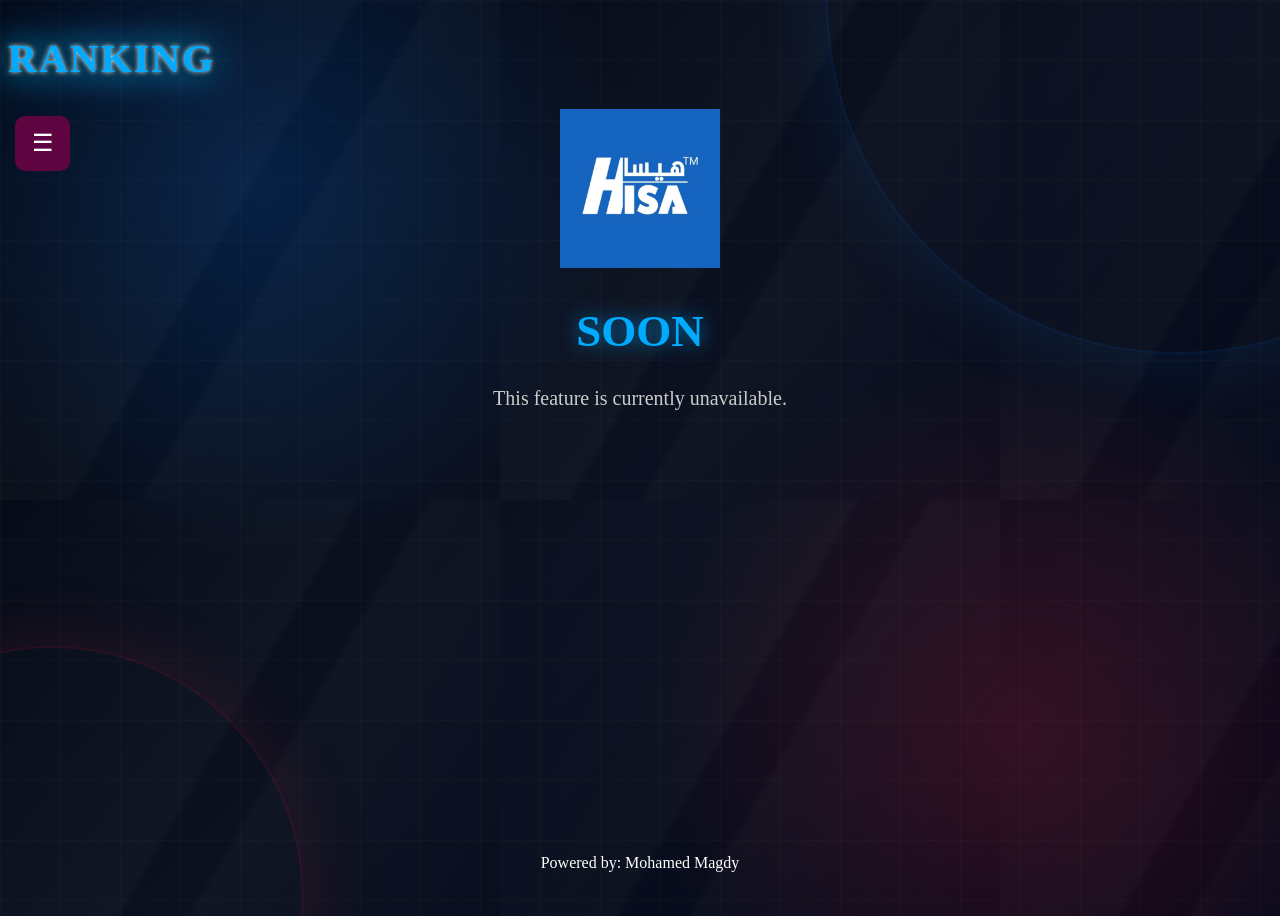
<file: ranking.html>
<!DOCTYPE html>
<html lang="en">

<head>
    <meta charset="UTF-8">
    <meta name="viewport" content="width=device-width",initial-scale=1.0>

    <title>Ranking</title>
 <link rel="stylesheet" href="style.css">
   
</head>

<body>

     <h1 class="main-title">Ranking</h1>

  <header>
   <img src="logo.png.jpeg">
    <button class="menu-button" id="menuButton">☰</button>

     <nav class="menu">

    <a href="index.html">Home</a>
    <a href="news.html">News</a>
    <a href="players.html">Players</a>
    <a href="matches.html">Matches</a>
    <a href="play match.html">Play Match</a>
    <a href="tournament.html">Tournaments</a>
    <a href="ranking.html">Ranking</a>

   </nav>

   </header>

    <h2 class="no">SOON</h2>
   <p class="unavailable">
    This feature is currently unavailable.
   </p>

   <footer>
    <p>Powered by: Mohamed Magdy</p>
  </footer>

   <script src="script.js"></script>

</body>

</html>
</file>
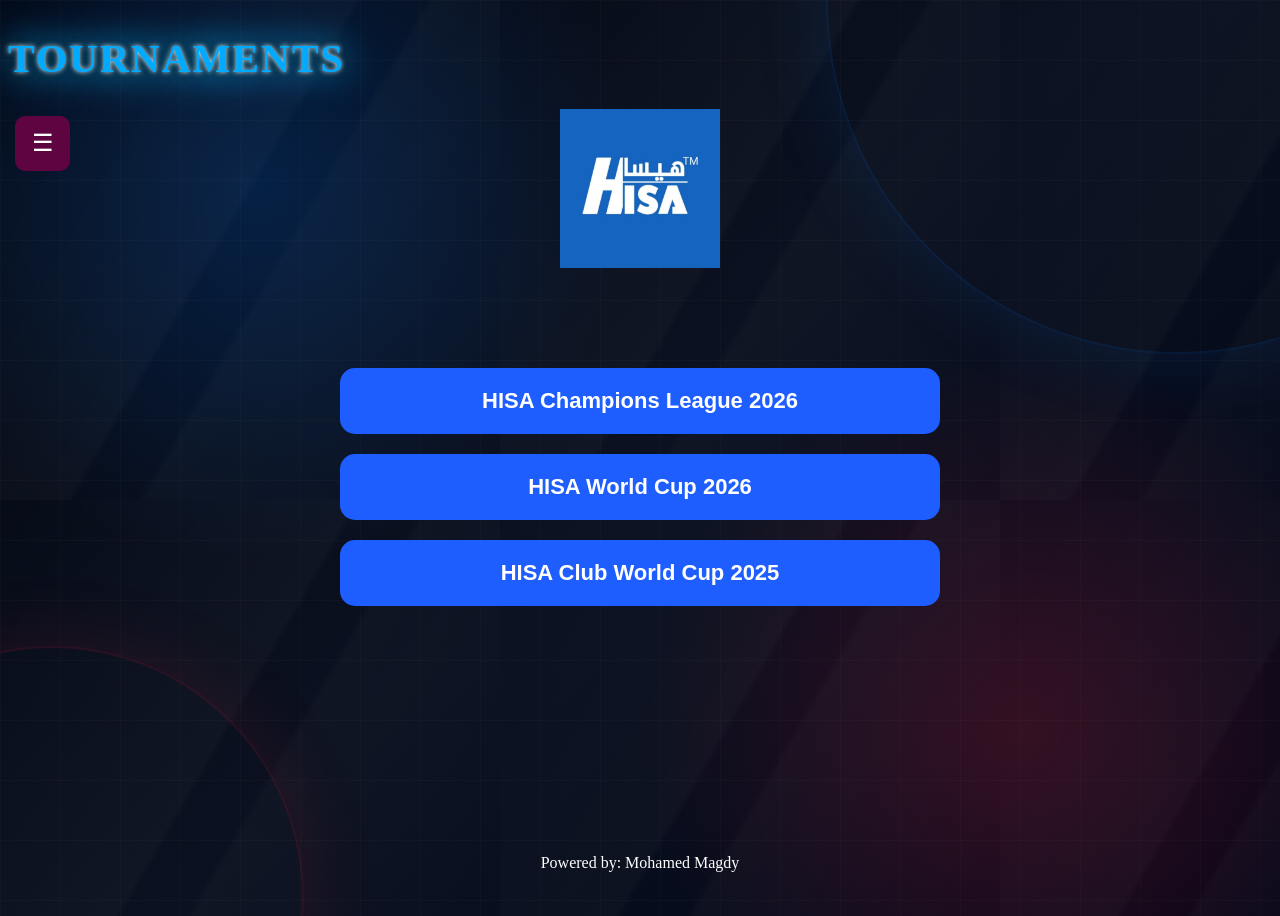
<file: tournament.html>
<!DOCTYPE html>
<html lang="en">

<head>
    <meta charset="UTF-8">
    <meta name="viewport" content="width=device-width",initial-scale=1.0>

    <title>Tournaments</title>
 <link rel="stylesheet" href="style.css">
   
</head>

<body>

     <h1 class="main-title">Tournaments</h1>

  <header>
   <img src="logo.png.jpeg">
    <button class="menu-button" id="menuButton">☰</button>

     <nav class="menu">

    <a href="index.html">Home</a>
    <a href="news.html">News</a>
    <a href="players.html">Players</a>
    <a href="matches.html">Matches</a>
    <a href="play match.html">Play Match</a>
    <a href="tournament.html">Tournaments</a>
    <a href="ranking.html">Ranking</a>

   </nav>

   </header>

<div class="tournament-buttons">

    <button class="tournament-button" onclick="showTournament('champions')">
        HISA Champions League 2026
    </button>

    <div id="champions-options" class="stage-options">

         <div class="stage-box" onclick="togglegroup()">
            <h3>Group Stage</h3>
        </div>


        <div class="stage-box" onclick="toggleKnockout()">
            <h3>Knockout Stage</h3>
        </div>

 <div class="knockout-rounds">

    <button class="round-button" onclick="showMatches('quarter-matches')">
        Quarter Final
    </button>

    <button class="round-button" onclick="showMatches('semi-matches')">
        Semi Final
    </button>

    <button class="round-button" onclick="showMatches('third-matches')">
        Third Place
    </button>

    <button class="round-button" onclick="showMatches('final-matches')">
        Final
    </button>

</div>

<div id="quarter-matches" class="matches-content">

    <div class="matches-box">
        <h2>Quarter Final</h2>

        <div class="match">
            Haider 5 - 6 Hassan
        </div>

        <div class="match">
            Firas 6 - 4 Viner
        </div>

        <div class="match">
            Mojtaba 9 - 1 Sasa
        </div>

        <div class="match">
            Magdy 6 - 5 Hassan2
        </div>

    </div>
</div>

<div id="semi-matches" class="matches-content">

    <div class="matches-box">
        <h2>Semi Final</h2>

        <div class="match">
            Mojtaba 7 - 6 Firas
        </div>

        <div class="match">
            Hassan 8 - 5 Magdy
        </div>

    </div>
</div>

<div id="third-matches" class="matches-content">

    <div class="matches-box">
        <h2>Third Place</h2>

        <div class="match">
            Firas 11 - 1 Magdy
        </div>


    </div>
</div>

<div id="final-matches" class="matches-content">

    <div class="matches-box">
        <h2>FINAL</h2>

        <div class="match">
            Mojtaba 8 - 7 Hassan
        </div>

    </div>
</div>



<div class="group-rounds">

    <button class="round-button" onclick="showMatches('round1-matches')">
        Round 1
    </button>

    <button class="round-button" onclick="showMatches('round2-matches')">
        Round 2
    </button>

    <button class="round-button" onclick="showMatches('round3-matches')">
        Round 3
    </button>

    <button class="round-button" onclick="showMatches('round4-matches')">
        Round 4
    </button>

<div id="round1-matches" class="matches-content">

    <div class="matches-box">
        <h2>Round 1</h2>

        <div class="match">
            Haider 7 - 1 Body
        </div>

        <div class="match">
            Ismail 5 - 3 Jounathan
        </div>

        <div class="match">
            Sasa 3 - 0 Omar
        </div>

        <div class="match">
            Hassan 5 - 3 Feras
        </div>

        <div class="match">
            Magdy 2 - 6 Firas
        </div>

        <div class="match">
            Vinr 3 - 5 Mojtaba
        </div>

        <div class="match">
            Yahia 1 - 5 Hassan 2
        </div>

        <div class="match">
            Saad 2 - 6 Anas
        </div>

    </div>
</div>

<div id="round2-matches" class="matches-content">

    <div class="matches-box">
        <h2>Round 2</h2>

        <div class="match">
            Haider 5 - 3 Saad
        </div>

        <div class="match">
            Ismail 7 - 1 Feras
        </div>

        <div class="match">
            Body 2 - 6 Mojtaba
        </div>

        <div class="match">
            Hassan2 5 - 3 Sasa
        </div>

        <div class="match">
            Firas 3 - 0 Omar
        </div>

        <div class="match">
            Vinr 7 - 1 Yahia
        </div>

        <div class="match">
            Magdy 3 - 5 Jonathan
        </div>

        <div class="match">
            Anas 4 - 4 Hassan
        </div>
    </div>
</div>

<div id="round3-matches" class="matches-content">

    <div class="matches-box">
        <h2>Round 3</h2>

        <div class="match">
            Haider 6 - 2 Sasa
        </div>

        <div class="match">
            Ismail 5 - 3 Hassan
        </div>

        <div class="match">
            Body ... - ... Feras 
        </div>

        <div class="match">
            Mojtaba 3 - Omar
        </div>

        <div class="match">
            Firas 4 - 4 Hassan 2
        </div>

        <div class="match">
            Vinr 5 - 3 Anas
        </div>

        <div class="match">
            Saad 5 - 3 Jonathan
        </div>

        <div class="match">
            Magdy 5 - 3 Yahia
        </div>
    </div>
</div>

<div id="round4-matches" class="matches-content">

    <div class="matches-box">
        <h2>Round 4</h2>

        <div class="match">
            Magdy 5 - 3 Anas
        </div>

        <div class="match">
            Ismail 0 - 3 Vinr 
        </div>

        <div class="match">
            Hassan 4 - 4 Jonathan
        </div>

        <div class="match">
            Omar 0 - 3 Yahia
        </div>

        <div class="match">
            Firas 4 - 4 Haider
        </div>

        <div class="match">
            Hassan 5 - 3 Body
        </div>

        <div class="match">
            Sasa 5 - 3 Mojtaba
        </div>

        <div class="match">
            Feras 4 - 4 Saad
        </div>

    </div>
</div>

</div>

    </div>


    <button class="tournament-button" onclick="showTournament('worldcup')">
        HISA World Cup 2026
    </button>

<div id="worldcup-options" class="stage-options">

    <!-- Group Stage -->
    <div class="stage-box" onclick="toggleWorldCupGroup()">
        <h3>Group Stage</h3>
    </div>


    <!-- Knockout Stage -->
    <div class="stage-box" onclick="toggleWorldCupKnockout()">
        <h3>Knockout Stage</h3>
    </div>


    <!-- Knockout Rounds -->
    <div class="worldcup-knockout-rounds">

        <button class="round-button" onclick="showMatches('worldcup-quarter-matches')">
            Quarter Final
        </button>

        <button class="round-button" onclick="showMatches('worldcup-semi-matches')">
            Semi Final
        </button>

        <button class="round-button" onclick="showMatches('worldcup-third-matches')">
            Third Place
        </button>

        <button class="round-button" onclick="showMatches('worldcup-final-matches')">
            Final
        </button>

    </div>


    <!-- Quarter Final Matches -->
    <div id="worldcup-quarter-matches" class="matches-content">

        <div class="matches-box">
            <h2>Quarter Final</h2>

            <div class="match">
                Haider 5 - 3 Mojtaba
            </div>

            <div class="match">
                Firas 6 - 4 Feras
            </div>

            <div class="match">
                Jonathan 9 - 1 Ahmedz
            </div>

            <div class="match">
                Ismail 7 - 3 Vinr
            </div>

        </div>

    </div>


    <!-- Semi Final Matches -->
    <div id="worldcup-semi-matches" class="matches-content">

        <div class="matches-box">
            <h2>Semi Final</h2>

            <div class="match">
                Haider 7 - 6 Firas
            </div>

            <div class="match">
                Ismail 7 - 6 Jonathan
            </div>

        </div>

    </div>


    <!-- Third Place -->
    <div id="worldcup-third-matches" class="matches-content">

        <div class="matches-box">
            <h2>Third Place</h2>

            <div class="match">
                Firas 10 - 0 Jonathan
            </div>

        </div>

    </div>


    <!-- Final -->
    <div id="worldcup-final-matches" class="matches-content">

        <div class="matches-box">
            <h2>FINAL</h2>

            <div class="match">
                Haider 9 - 6 Ismail
            </div>

        </div>

    </div>


    <!-- Group Stage Rounds -->
    <div class="worldcup-group-rounds">

        <button class="round-button" onclick="showMatches('worldcup-group1-matches')">
            Group A
        </button>

        <button class="round-button" onclick="showMatches('worldcup-group2-matches')">
            Group B
        </button>

        <button class="round-button" onclick="showMatches('worldcup-group3-matches')">
            Group C
        </button>
        <button class="round-button" onclick="showMatches('worldcup-group4-matches')">
            Group D
        </button>

    </div>


    <!-- Round 1 Matches -->
    <div id="worldcup-group1-matches" class="matches-content">

        <div class="matches-box">
            <h2>Group A</h2>

            <div class="match">
                Haider 6 - 2 Feras
            </div>

            <div class="match">
                Samad 3 - 5 Feras
            </div>

            <div class="match">
                Samad 4 - 4 Haider
            </div>

        </div>

    </div>


    <!-- Round 2 Matches -->
    <div id="worldcup-group2-matches" class="matches-content">

        <div class="matches-box">
            <h2>Group B</h2>

            <div class="match">
                Vinr 3 - 5 Firas
            </div>

            <div class="match">
                Firas 6 - 1 Sasa
            </div>

            <div class="match">
                Vinr 7 - 1 Sasa
            </div>

        </div>

    </div>


    <!-- Round 3 Matches -->
    <div id="worldcup-group3-matches" class="matches-content">

        <div class="matches-box">
            <h2>Group C</h2>

            <div class="match">
                Ismail 5 - 3 Anas
            </div>

            <div class="match">
                Jonathan 3 - 2 Anas
            </div>

            <div class="match">
                Ismail 6 - 1 Jonathan
            </div>

        </div>

    </div>

       <!-- Round 4 Matches -->
    <div id="worldcup-group4-matches" class="matches-content">

        <div class="matches-box">
            <h2>Group D</h2>

            <div class="match">
                Hassan 2 - 5 Mojtaba
            </div>

            <div class="match">
                Ahmedz 3 - 5 Mojtaba
            </div>

            <div class="match">
                Hassan 4 - 4 Ahmedz
            </div>

        </div>

    </div>

</div>

<button class="tournament-button" onclick="showTournament('clubworldcup')">
    HISA Club World Cup 2025
</button>

<div id="clubworldcup-options" class="stage-options">

    <!-- Group Stage -->
    <div class="stage-box" onclick="toggleClubWorldCupGroup()">
        <h3>Group Stage</h3>
    </div>

    <!-- Knockout Stage -->
    <div class="stage-box" onclick="toggleClubWorldCupKnockout()">
        <h3>Knockout Stage</h3>
    </div>


    <!-- Knockout Rounds -->
    <div class="clubworldcup-knockout-rounds">

        <button class="round-button" onclick="showMatches('clubworldcup-quarter-matches')">
            Quarter Final
        </button>

        <button class="round-button" onclick="showMatches('clubworldcup-semi-matches')">
            Semi Final
        </button>

        <button class="round-button" onclick="showMatches('clubworldcup-third-matches')">
            Third Place
        </button>

        <button class="round-button" onclick="showMatches('clubworldcup-final-matches')">
            Final
        </button>

    </div>


    <!-- Group Stage Rounds -->
    <div class="clubworldcup-group-rounds">

        <button class="round-button" onclick="showMatches('clubworldcup-group1-matches')">
            Group A
        </button>

        <button class="round-button" onclick="showMatches('clubworldcup-group2-matches')">
            Group B
        </button>

        <button class="round-button" onclick="showMatches('clubworldcup-group3-matches')">
            Group C
        </button>

        <button class="round-button" onclick="showMatches('clubworldcup-group4-matches')">
            Group D
        </button>

    </div>


    <!-- Quarter Final -->
    <div id="clubworldcup-quarter-matches" class="matches-content">

        <div class="matches-box">
            <h2>Quarter Final</h2>

            <div class="match">
                Firas 4 - 6 Body
            </div>

            <div class="match">
                Magdy 6 - 4 Ismail
            </div>

            <div class="match">
                Haider 4 - 6 Jonathan
            </div>

            <div class="match">
                Vinr 6 - 2 Mojtaba
            </div>

        </div>

    </div>


    <!-- Semi Final -->
    <div id="clubworldcup-semi-matches" class="matches-content">

        <div class="matches-box">
            <h2>Semi Final</h2>

            <div class="match">
                Body 9 - 4 Magdy
            </div>

            <div class="match">
                Jonathan 4 - 9 Vinr
            </div>

        </div>

    </div>


    <!-- Third Place -->
    <div id="clubworldcup-third-matches" class="matches-content">

        <div class="matches-box">
            <h2>Third Place</h2>

            <div class="match">
                Magdy 3 - 0 Jonathan
            </div>

        </div>

    </div>


    <!-- Final -->
    <div id="clubworldcup-final-matches" class="matches-content">

        <div class="matches-box">
            <h2>FINAL</h2>

            <div class="match">
                Vinr 11 - 9 Body
            </div>

        </div>

    </div>


    <!-- Group 1 -->
    <div id="clubworldcup-group1-matches" class="matches-content">

        <div class="matches-box">
            <h2>Group A</h2>

            <div class="match">
                Hassan 0 - 3 Feras
            </div>

            <div class="match">
                Sasa 4 - 4 Haider
            </div>

            <div class="match">
                Haider 2 - 6 Hassan
            </div>

            <div class="match">
                Sasa 4 - 4 Feras
            </div>

            <div class="match">
                Hassan 0 - 3 Sasa
            </div>

            <div class="match">
                Haider 6 - 2 Feras
            </div>

        </div>

    </div>


    <!-- Group 2 -->
    <div id="clubworldcup-group2-matches" class="matches-content">

        <div class="matches-box">
            <h2>Group B</h2>

            <div class="match">
                Firas 5 - 3 Body
            </div>

            <div class="match">
                Youssef 0 - 3 Mojtaba
            </div>

            <div class="match">
                Motaba 3 - 5 Firas
            </div>

            <div class="match">
                Youssef 0 - 3 Body
            </div>

            <div class="match">
                Firas 3 - 0 Youssef
            </div>

            <div class="match">
                Mojtaba 5 - 3 Body
            </div>

        </div>

    </div>


    <!-- Group 3 -->
    <div id="clubworldcup-group3-matches" class="matches-content">

        <div class="matches-box">
            <h2>Group C</h2>

            <div class="match">
                Vinr 3 - 0 Scipre
            </div>

            <div class="match">
                Vinr 5 - 3 Magdy
            </div>

            <div class="match">
                Scipre 3 - 5 Magdy
            </div>


        </div>

    </div>


    <!-- Group 4 -->
    <div id="clubworldcup-group4-matches" class="matches-content">

        <div class="matches-box">
            <h2>Group D</h2>

            <div class="match">
                Omar 3 - 5 Jonathan
            </div>

            <div class="match">
                Omar 4 - 4 Ismail
            </div>

            <div class="match">
                Jonathan 4 - 4 Ismail
            </div>

        </div>

    </div>

</div>


</div>


    </div>

    <div id="tournament-content"></div>

</section>

<footer>
    <p>Powered by: Mohamed Magdy</p>
  </footer>

<script src="script.js"></script>

</body>

</html>
</file>
<file: style.css>
body {
    background-image:
        linear-gradient(
            120deg,
            transparent 0%,
            rgba(255,255,255,0.025) 45%,
            transparent 46%
        ),
        linear-gradient(
            300deg,
            transparent 0%,
            rgba(255,255,255,0.02) 45%,
            transparent 46%
        ),
        linear-gradient(rgba(255,255,255,0.02) 1px, transparent 1px),
        linear-gradient(90deg, rgba(255,255,255,0.02) 1px, transparent 1px),
        radial-gradient(circle at 20% 20%, rgba(0,120,255,0.20), transparent 30%),
        radial-gradient(circle at 80% 80%, rgba(255,30,60,0.18), transparent 30%),
        linear-gradient(135deg, #030712, #0b1120, #020617);

    background-size:
        500px 500px,
        500px 500px,
        60px 60px,
        60px 60px,
        auto,
        auto,
        auto;
}

body::before {
    content: "";
    position: fixed;

    width: 700px;
    height: 700px;

    top: -350px;
    right: -250px;

    border: 2px solid rgba(0, 120, 255, 0.12);
    border-radius: 50%;

    box-shadow:
        0 0 80px rgba(0, 120, 255, 0.12);

    z-index: -1;
}
body::after {
    content: "";
    position: fixed;

    width: 500px;
    height: 500px;

    bottom: -250px;
    left: -200px;

    border: 2px solid rgba(255, 30, 60, 0.12);
    border-radius: 50%;

    box-shadow:
        0 0 80px rgba(255, 30, 60, 0.12);

    z-index: -1;
}
header img{
    width:160px;
}
header{
    display: flex;
    justify-content:center;
    position: relative;
}
.menu-button{
    position: absolute;
    left: 7px;
    top:7px;
    
    width:55px;
    height:55px;
    color: white;

    z-index:1001;
}
.menu-button{
    font-size:24px;
    padding:8px;
    background: rgb(94, 4, 64);
    border:none;
    border-radius:10px;
    cursor:pointer;
}
.menu-button:hover{
    transform:scale(1.1);
}
.menu{
   display:none;
    flex-direction:column;
    position:absolute;
    left:7px;
    top:60px;
    background:#666;
    padding:10px;
    border-radius:12px;
    width:180px;
    min-height:250px;
    gap:38px;
    z-index:9999;

}
.menu a{
    color:white;
    text-decoration:none;
    font-size: 18px;
    padding:10px;
    border-radius:8px;
}
.menu a:hover{
    background:#222;
}
.hero{
    text-align:center;
    padding:80px 20px;
}
.hero h1 {
    font-size:62px;
    margin-bottom:15px;
    color:#00aaff;

    text-shadow:
    0 0 10px rgba(225, 225, 225, 0.2),
    0 0 30px rgba(0, 100, 225, 0.25);
}

.hero p{
    font-size:18px;
    line-height:1.6;
    color:#ffffff;
}

body {
    min-height: 100vh;
    display: flex;
    flex-direction: column;
}

footer{
    margin-top: auto;
    text-align: center;
    padding: 20px;
    color: white;
}
.about{
    color: white;
    text-align: center;
    padding:50px 20px;
    max-width:800px;
    margin: 40px auto;
    background: #111;
    border-radius: 16px;
    box-shadow:0 8px 25px rgba(0, 0, 1, 1);
    border: 1px solid rgba(225, 225, 225, 0.08);
    backdrop-filter: bulr(10px);

    transition: transform 0.3, box-shadow 0.3;
}

.about h2{
    font-size:52px;
    margin-bottom:20px;
}
.about p{
    font-size:32 px;
    line-height: 1.7;
    margin-bottom:15ox;
}
.news{
    text-align:center;
    padding:40px 30px;
    max-width:800px;
    background:#125bf8;
    border-radius:16px;
    box-shadow:0 8px 25px rgb(32, 3, 138);
    margin:40px auto
}
.news h2 {
    font-size:52px;
    margin-bottom:20px;
}

.news-card img{
    display:block;
    width:350px;
    max-width:100%;
    height:450px;
    object-fit:cover;
    margin:0 auto 25px;
    border-radius:12px;
}
.news-card h3{
    font-size:35px;
    margin-bottom:12px;
}
.news-card p{
    font-size:25px;
    line-height:1.7;
}
.news1{
    text-align:center;
    padding:25px 30px;
    max-width:800px;
    margin:40px auto;
    background:#18b802;
    border-radius:16px;
    box-shadow:0 8px 25px rgb(1, 68, 4);
}
.news1 h2{
    font-size:52px;
    margin-bottom:20px;
}
.news1 img{
    display:block;
    width:350px;
    height:450px;
    object-fit:cover;
    margin:0 auto 25px;
    border-radius:12px;
}
.news1 h3{
    font-size:35px;
    margin-bottom:12px;
}
.news1 p{
    font-size:25px;
    line-height:1.7;
}
.tournament-name h3{
    font-size:25px;
    margin-bottom:12px;

}
.player-card{
    width: 350px;
    padding:25px;
    margin:40px auto;
    text-align:center;
    background:#f10707;
    border: 1px solid rgba(225, 225, 225, 0.12);
    border-radius: 16px;
    box-shadow:0 10px 30px rgba(0, 0, 0, 0.4);
    transition: transform 0.3s, box-shadow 0.3s;
}

.player-card img{
    width:350px;
    height:450px;
    object-fit:cover;
    border-radius:12px;
    margin-bottom:15px;
}

.player-card h2{
    font-size:28px;
    margin-bottom:20px;
}

.player-card p{
    font-size:17px;
    margin:8px 0;
}
.players-container{
    display:grid;
    grid-template-columns:repeat(3, 1fr);
    gap:25px;
    max-width:1200px;
    margin:250px auto;
    padding:20px;
    transform:translateX(-5px);
}
.player-card{
    transition: transform 0.2s;
}
.player-card:active{
    transform: scale(0.95);
}
.player-card:hover{
    transform: scale(1.08) translateY(-5px);
    box-shadow:
    0 20px 40px rgba(0, 0, 0, 0.5);
}
body{
    animation: pagein 0.5s ease;
}
@keyframes pagein{
    form{
        opacity:0;
        transform:translateY(15px);
    }
    to{
        opacity:1;
        transform:tranlateY(0);
    }
}
.red{
    background:#f10707;
}
.blue{
    background:#125bf8;
}
.green{
    background:#18b802;
}
.purple{
    background:#593397;
}
    .yellow{
    background:#dfd117;
}
    .brown{
    background:#503607;
}
    .white{
    background:#ddd0d0;
}
.coming-soon {
    font-size: 45px;
    font-weight: bold;
    color: #00aaff;
    text-align: center;
    text-shadow: 0 0 20px rgba(0, 170, 255, 0.7);
    margin-bottom: 10px;
}

.unavailable {
    font-size: 20px;
    text-align: center;
    color: #cccccc;
}
.main-title {
    color:#00aaff;
    font-size: 40px;
    font-weight: 800;
    letter-spacing:2px;
    text-transform: uppercase;

    text-shadow:
        0 0 5px #e9f1f3,
        0 0 15px #000000,
        0 0 30px #00c2fd,
        0 0 50px rgb(0, 164, 247);

    transition: 0.3s;
}
.no {
    font-size: 45px;
    font-weight: bold;
    color: #00aaff;
    text-align: center;
    text-shadow: 0 0 20px rgba(0, 170, 255, 0.7);
    margin-bottom: 10px;
}
.tournaments {
    text-align: center;
    padding: 40px 20px;
}

.tournaments h2 {
    font-size: 32px;
    margin-bottom: 30px;
    color:#f8f7f7;
}

.tournament-buttons {
    display: flex;
    flex-direction: column;
    align-items: center;
    gap: 20px;
    margin-top:100px;
}

.tournament-button {
    width: 80%;
    max-width: 600px;
    padding: 20px;
    border: none;
    border-radius: 15px;
    background: #1e5eff;
    color: white;
    font-size: 22px;
    font-weight: bold;
    cursor: pointer;
    transition: 0.3s;
}

.tournament-button:hover {
    transform: scale(1.03);
}
.stage-options {
    display: none;
    margin-top: 15px;
}

.stage-box {
    background: #1a1a1a;
    border: 1px solid #444;
    border-radius: 12px;
    padding: 20px;
    margin: 10px 0;
    text-align: center;
}

.stage-box h3 {
    margin: 0;
    color: white;
}

/* 📱 إصلاح صفحة اللاعبين على الموبايل */

@media (max-width: 600px) {

    body {
        overflow-x: hidden;
        width: 100%;
        margin: 0;
    }

    .players-container {
        width: 100% !important;
        max-width: 100% !important;

        display: flex !important;
        flex-direction: column !important;
        align-items: center !important;

        gap: 20px;
        padding: 20px 10px;
        margin: 0 !important;

        box-sizing: border-box;
    }

    .player-card {
        width: 90% !important;
        max-width: 330px !important;
        min-width: 0 !important;

        margin: 0 auto !important;
        box-sizing: border-box;
    }

    .player-card img {
        width: 100% !important;
        max-width: 100% !important;
        height: auto !important;

        display: block;
        box-sizing: border-box;
    }
}
.knockout-rounds {
    display: none;
    flex-direction: column;
    align-items: center;
    gap: 15px;
    margin-top: 20px;
}

.round-button {
    width: 250px;
    padding: 15px;
    font-size: 18px;
    cursor: pointer;
}

.round-button{
    width:80%;
    max-width:350px;

    padding:18px 25px;

    border:2px solid rgba(225, 225, 225, 0.3);
    border-radius:15px;

    background: rgba(73, 5, 5, 0.85);

    color:rgb(238, 230, 230);

    font-size:20px;
    font-weight:bold;

    cursor: pointer;

    transition: all 0.3s ease;

    box-shadow:0 4px 15px rgba(0, 0, 0, 0.3);
}
.round-button:hover{
    transform: translateY(-4px) scale(1.02);

    border-color: rgb(202, 127, 13);

    box-shadow:0 8px 25px rgba(0, 0, 0, 0.5);
}
.matches-content{
    display:none;
}
.matches-box {
    width: 350%;
    max-width: 700px;
    margin: 30px auto;
    padding: 25px;

    background: rgba(0, 0, 0, 0.85);

    border: 2px solid rgba(172, 28, 28, 0.25);
    border-radius: 20px;

    text-align: center;

    box-shadow: 0 10px 30px rgba(172, 163, 163, 0.4);
}

.matches-box h2 {
    margin-top: 0;
    margin-bottom: 25px;

    width:100%;
    max-width:100%;

    font-size: 28px;
    color: white;

    text-shadow: 0 0 10px rgba(255, 255, 255, 0.3);
}

.match {
    padding: 18px;
    margin: 15px 0;

    background: rgba(224, 209, 209, 0.473);

    border: 1px solid rgba(104, 8, 8, 0.15);
    border-radius: 12px;

    color: white;

    font-size: 20px;
    font-weight: bold;

    transition: 0.3s;
}

.match:hover {
    transform: scale(1.02);

    background: rgba(231, 13, 13, 0.13);

    border-color: rgba(214, 10, 10, 0.4);
}
.matches-box{
    transform: translateX(-225px)
}

.group-rounds {
    display: none;
    flex-direction: column;
    align-items: center;
    gap: 15px;
    margin-top: 20px;
}

/* =========================
   RANKING TABLE
========================= */

.ranking-container {
    width: 90%;
    max-width: 1200px;
    margin: 60px auto;
    overflow-x: auto;
}

.ranking-table {
    width: 100%;
    border-collapse: separate;
    border-spacing: 0;
    background: rgba(10, 20, 70, 0.75);
    border-radius: 15px;
    overflow: hidden;
    box-shadow: 0 10px 30px rgba(0, 0, 0, 0.35);
    color: white;
    font-family: Arial, sans-serif;
}

/* Header */

.ranking-table thead {
    background: rgba(255, 20, 150, 0.9);
}

.ranking-table th {
    padding: 18px 15px;
    font-size: 18px;
    font-weight: bold;
    text-align: center;
    letter-spacing: 0.5px;
}

/* Rows */

.ranking-table td {
    padding: 17px 15px;
    font-size: 17px;
    text-align: center;
    border-bottom: 1px solid rgba(255, 255, 255, 0.12);
}

/* Player name */

.ranking-table td:nth-child(2) {
    font-weight: bold;
    text-align: left;
}

/* Hover */

.ranking-table tbody tr {
    transition: 0.25s;
}

.ranking-table tbody tr:hover {
    background: rgba(255, 255, 255, 0.12);
    transform: scale(1.01);
}

/* Last row */

.ranking-table tbody tr:last-child td {
    border-bottom: none;
}

/* Top 3 */

.ranking-table tbody tr:nth-child(1) td:first-child {
    color: gold;
    font-size: 22px;
    font-weight: bold;
}

.ranking-table tbody tr:nth-child(2) td:first-child {
    color: silver;
    font-size: 21px;
    font-weight: bold;
}

.ranking-table tbody tr:nth-child(3) td:first-child {
    color: #cd7f32;
    font-size: 21px;
    font-weight: bold;
}


/* Mobile */

@media (max-width: 700px) {

    .ranking-container {
        width: 95%;
        margin-top: 40px;
    }

    .ranking-table {
        min-width: 750px;
    }

    .ranking-table th {
        font-size: 16px;
        padding: 15px 12px;
    }

    .ranking-table td {
        font-size: 16px;
        padding: 15px 12px;
    }
}
.ranking-season-title {
    text-align: center;
    color: rgb(212, 194, 24);
    font-size: 52px;
    font-family: "Trebuchet MS", sans-serif;
    font-weight: bold;
    margin: 50px 0 25px;
    letter-spacing: 1px;
    text-shadow: 0 0 10px rgba(238, 238, 226, 0.877);
}
.ranking-season-title {
    text-align: center;
    color: rgb(219, 190, 24);
    font-size: 54px;
    font-family: georgia, serif;
    letter-spacing: 2px;
    margin: 50px 0 25px;
    text-shadow: 0 0 10px rgba(241, 240, 234, 0.856);
}
.worldcup-knockout-rounds,
.worldcup-group-rounds {
    display: none;
    flex-direction: column;
    align-items: center;
    gap: 15px;
}
.clubworldcup-group-rounds,
.clubworldcup-knockout-rounds {
    display: none;
    flex-direction: column;
    align-items: center;
    gap: 10px;
}

.player-profile-button {
    display: inline-block;
    margin-top: 15px;
    padding: 10px 20px;

    background: #7008083b;
    color: rgb(0, 0, 0);

    text-decoration: none;

    border-radius: 8px;

    transition: 0.3s;
}

.player-profile-button:hover {
    transform: scale(1.05);
}


.player-profile {
    text-align: center;
    max-width: 700px;

    margin: 50px auto;

    padding: 30px;

    border-radius: 20px;
}


.profile-image {
    width: 200px;
    height: 200px;

    object-fit: cover;

    border-radius: 50%;
}


.profile-info {
    margin-top: 25px;

    padding: 20px;

    border-radius: 15px;
}

/* Back Button */

.back-to-players {
    display: block;
    margin: 20px auto;

    padding: 12px 25px;

    font-size: 16px;

    border: none;
    border-radius: 10px;

    cursor: pointer;

    transition: 0.3s;
}

.back-to-players:hover {
    transform: scale(1.05);
}


/* =========================
   PLAYER PROFILE PAGE
========================= */

.player-profile {
    width: 90%;
    max-width: 850px;

    margin: 30px auto 60px;

    text-align: center;
}


/* Player Header */

.profile-image {
    width: 170px;
    height: 170px;

    object-fit: cover;

    border-radius: 50%;

    border: 4px solid white;

    margin-top: 20px;
}


.player-profile > h1 {
    font-size: 38px;

    margin-top: 15px;
    margin-bottom: 5px;
}


.player-subtitle {
    font-size: 17px;

    opacity: 0.75;

    margin-bottom: 35px;
}


/* Profile Sections */

.profile-section {
    margin-top: 25px;

    padding: 25px;

    background: rgba(226, 167, 5, 0.61);

    border-radius: 18px;

    text-align: left;

    box-shadow: 0 8px 25px rgba(228, 225, 217, 0.664);
}


.profile-section h2 {
    text-align: center;

    margin-top: 0;

    margin-bottom: 20px;

    font-size: 26px;
}


/* Information Table */

.info-table {
    width: 100%;
}


.info-row {
    display: grid;

    grid-template-columns: 1fr 1fr;

    padding: 14px 18px;

    border-bottom: 1px solid rgb(114, 19, 6);
}


.info-row:last-child {
    border-bottom: none;
}


/* Left Information */

.info-row span:first-child {
    font-weight: bold;

    opacity: 0.75;
}


/* Right Information */

.info-row span:last-child {
    text-align: right;

    font-weight: bold;
}


/* Championships */

.championship-list {
    display: flex;

    flex-direction: column;

    gap: 12px;
}


.championship {
    padding: 16px 20px;

    background: rgba(216, 5, 5, 0.356);

    border-radius: 12px;

    text-align: center;

    font-size: 17px;

    transition: 0.3s;
}


.championship:hover {
    transform: scale(1.02);
}


/* Player Description */

.player-description {
    line-height: 1.8;

    font-size: 17px;

    text-align: center;
}


/* Back Button */

.back-to-players {
    display: block;

    margin: 20px auto;

    padding: 12px 25px;

    border: none;

    border-radius: 10px;

    font-size: 16px;

    cursor: pointer;

    transition: 0.3s;
}


.back-to-players:hover {
    transform: scale(1.05);
}

/* =========================
   PLAYER HEADER CARD
========================= */

.player-header-card {
    width: 85%;
    max-width: 750px;

    margin: 40px auto;

    padding: 40px 30px;

    text-align: center;

    background: rgba(238, 61, 61, 0.548);

    border-radius: 25px;

    box-shadow: 0 10px 35px rgba(248, 246, 246, 0.692);

    border: 1px solid rgba(255, 255, 255, 0.15);
}


/* Image Container */

.profile-image-container {
    display: flex;

    justify-content: center;

    align-items: center;
}


/* Player Image */

.player-header-card .profile-image {
    width: 180px;
    height: 180px;

    object-fit: cover;

    border-radius: 50%;

    border: 5px solid rgba(255, 255, 255, 0.9);

    box-shadow: 0 0 25px rgba(255, 255, 255, 0.25);
}


/* Player Name */

.player-header-card h1 {
    margin-top: 20px;

    margin-bottom: 8px;

    font-size: 38px;

    color: white;
}


/* Player Subtitle */

.player-header-card .player-subtitle {
    margin: 0;

    font-size: 18px;

    color: rgba(255, 255, 255, 0.7);
}
</file>
